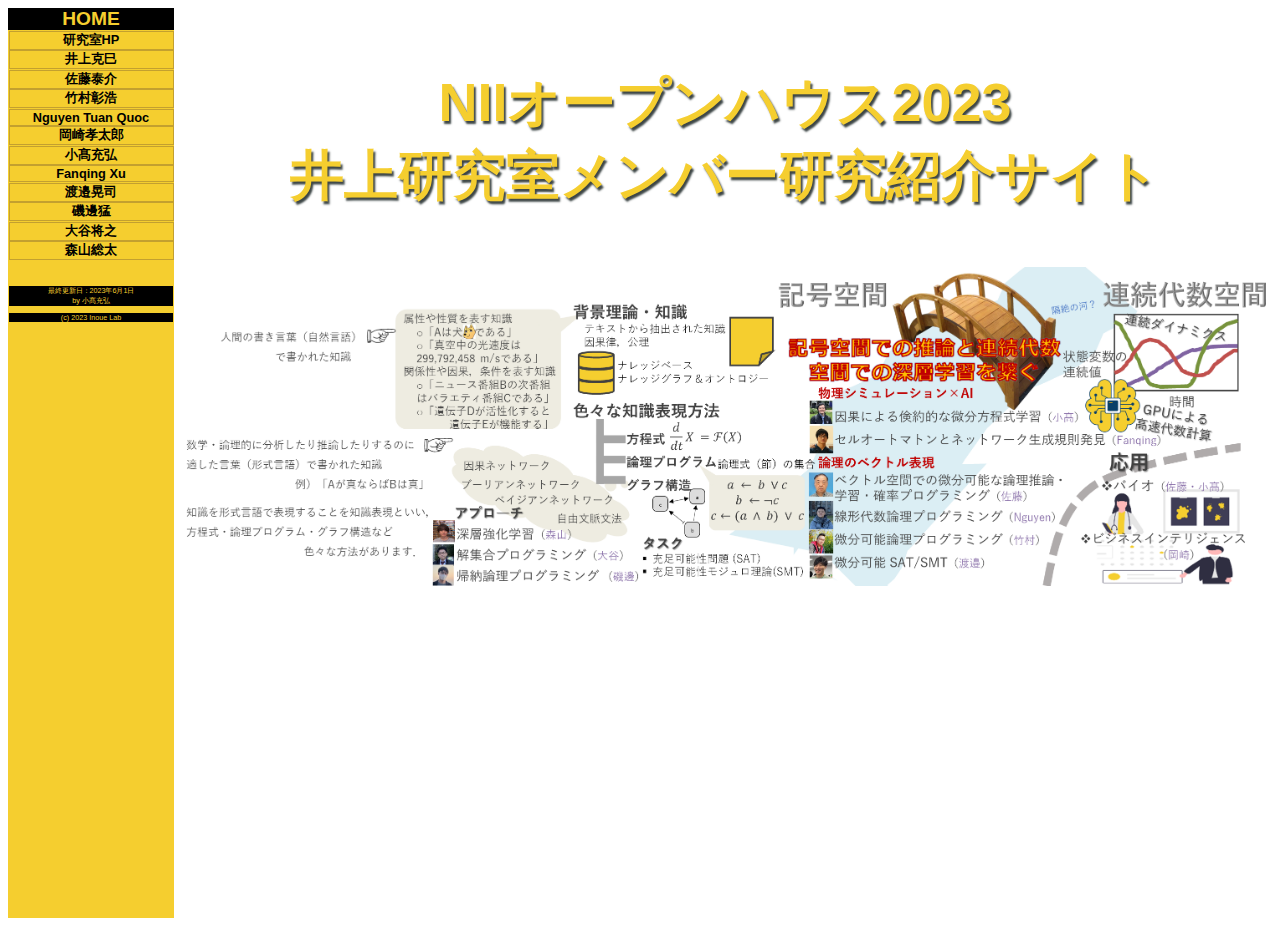
<file: index.html>
<!DOCTYPE html>
<html lang="ja">

<head>
    <meta charset="UTF-8">
    <meta http-equiv="X-UA-Compatible" content="IE=edge" charset="UTF-8">
    <meta name="viewport" content="width=device-width, initial-scale=1.0" charset="UTF-8">
    <title>井上研究室メンバー研究紹介サイト</title>
    <link rel="stylesheet" type="text/css" href="css/a.css">
    <link rel="stylesheet" type="text/css" href="css/c.css">
    <link rel="stylesheet" type="text/css" href="css/fontsize.css">
    <link rel="stylesheet" type="text/css" href="css/imagesize.css">
    <script src="https://ajax.googleapis.com/ajax/libs/jquery/2.2.4/jquery.min.js"></script>
  	<script src="./js/include.js"></script>
  	<script src="./js/langSet.js"></script>
</head>

<body>
	<div class="ArtContent">
      <main>
        <div class="ArtUnifiedContent">
        	<p class="txtdeco"><b>NIIオープンハウス2023<br>井上研究室メンバー研究紹介サイト</b></p>
    		<div class="researchfigures2"><img src="./img/main.png" oncontextmenu="return false;"></img></div>
	    </div>
	  </main>
	</div>
</body>
</html>
</file>
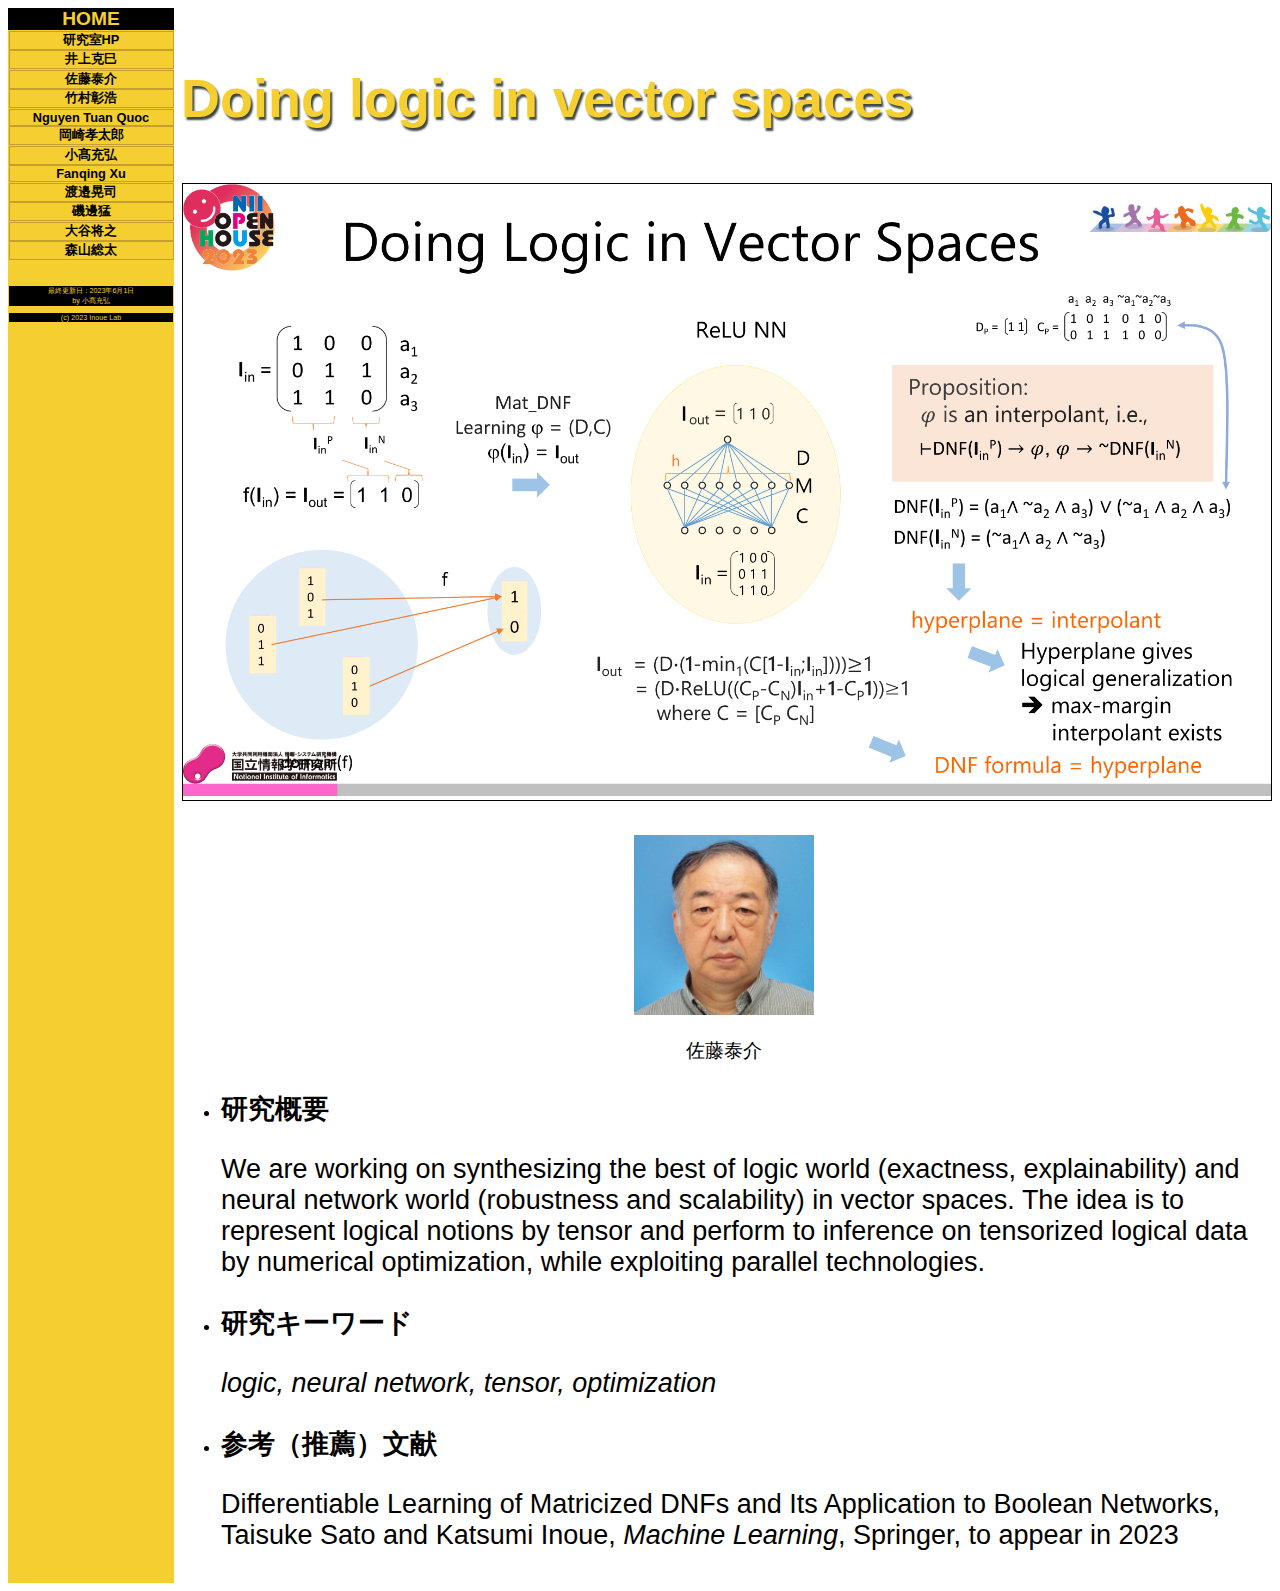
<file: 01_Sato.html>
<!DOCTYPE html>
<html lang="ja">

<head>
    <meta charset="UTF-8">
    <meta http-equiv="X-UA-Compatible" content="IE=edge" charset="UTF-8">
    <meta name="viewport" content="width=device-width, initial-scale=1.0" charset="UTF-8">
    <title>佐藤泰介</title>
    <link rel="stylesheet" type="text/css" href="css/a.css">
    <link rel="stylesheet" type="text/css" href="css/c.css">
    <link rel="stylesheet" type="text/css" href="css/fontsize.css">
    <link rel="stylesheet" type="text/css" href="css/imagesize.css">
    <script src="https://ajax.googleapis.com/ajax/libs/jquery/2.2.4/jquery.min.js"></script>
    <script src="./js/include.js"></script>
  	<script src="./js/langSet.js"></script>
</head>

<body>
    <div class="ArtContent">
      <main>
    	<div class="ArtUnifiedContent">
    		<p class="txtdeco" style="text-align:left;"><b>Doing logic in vector spaces</b></p>
    		<div class="researchfigures"><img src="./img/NII_Openhouse_Sato20231.png" oncontextmenu="return false;"></img></div>
    		<br>
      		<figure><img src="./img/sato.jpg" oncontextmenu="return false;" style="width: 20vh;"><figcaption><p class="txt3">佐藤泰介</p></figcaption></figure>
      		<ul>
      		<li><p class="txt1"><b>研究概要</b></p>
      		<p class="txt1">We are working on synthesizing the best of logic world (exactness, explainability) and neural network world (robustness and scalability) in vector spaces. The idea is to represent logical notions by tensor and perform to inference on tensorized logical data by numerical optimization, while exploiting parallel technologies.</p></li>
      		<li><p class="txt1"><b>研究キーワード</b></p>
      		<i><p class="txt1">logic, neural network, tensor, optimization</i></p></li>
			<li><p class="txt1"><b>参考（推薦）文献</b></p>
			<p class="txt1">Differentiable Learning of Matricized DNFs and Its Application to Boolean Networks, Taisuke Sato and Katsumi Inoue, <i>Machine Learning</i>, Springer, to appear in 2023</p></li>
    		</ul>
    	</div>
      </main>
    </div>
</body>
</html>
</file>
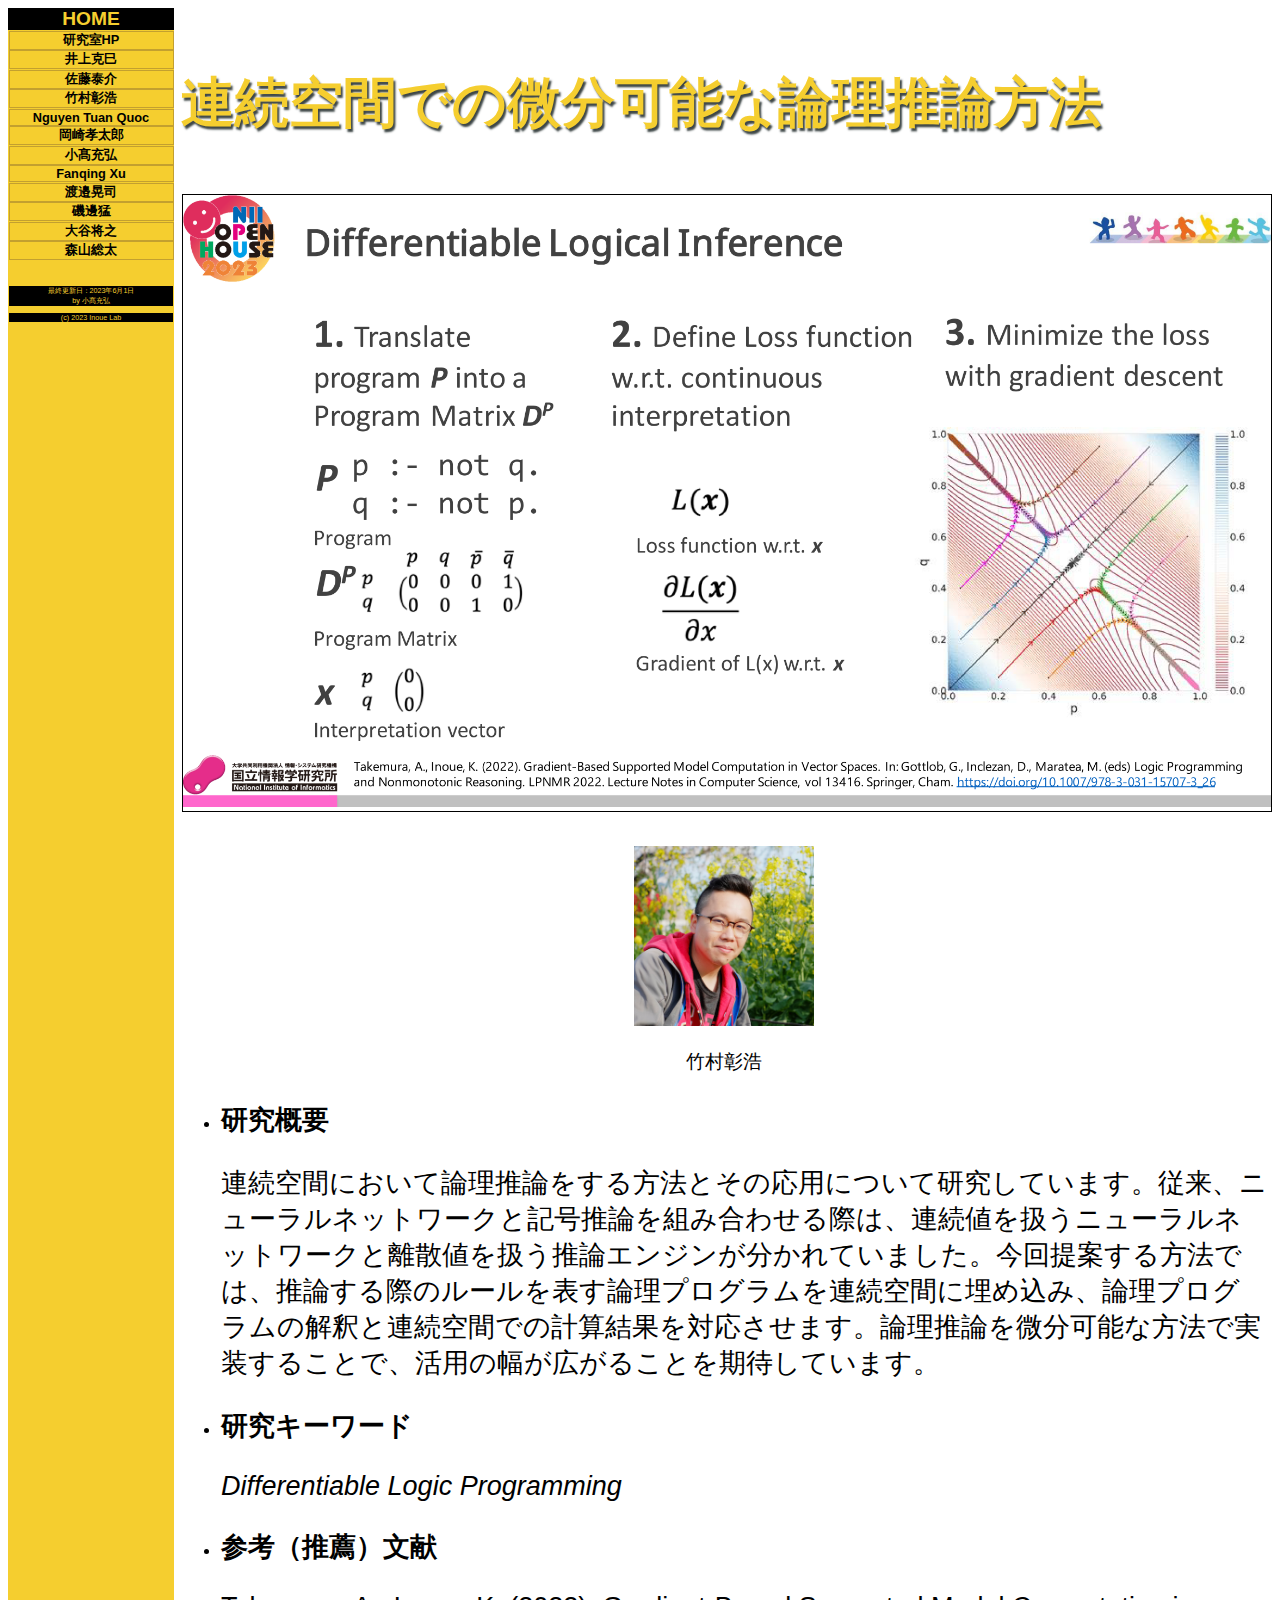
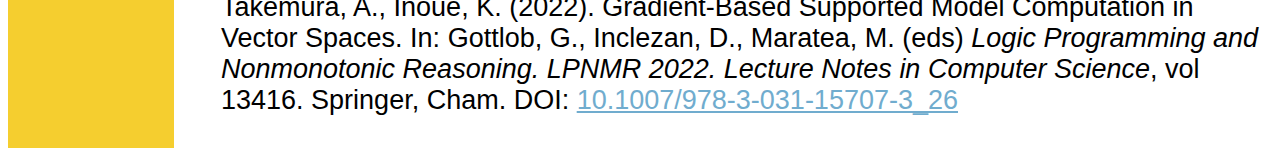
<file: 02_Takemura.html>
<!DOCTYPE html>
<html lang="ja">

<head>
    <meta charset="UTF-8">
    <meta http-equiv="X-UA-Compatible" content="IE=edge" charset="UTF-8">
    <meta name="viewport" content="width=device-width, initial-scale=1.0" charset="UTF-8">
    <title>竹村彰浩</title>
    <link rel="stylesheet" type="text/css" href="css/a.css">
    <link rel="stylesheet" type="text/css" href="css/c.css">
    <link rel="stylesheet" type="text/css" href="css/fontsize.css">
    <link rel="stylesheet" type="text/css" href="css/imagesize.css">
    <script src="https://ajax.googleapis.com/ajax/libs/jquery/2.2.4/jquery.min.js"></script>
  	<script src="./js/include.js"></script>
  	<script src="./js/langSet.js"></script>
</head>

<body>
    <div class="ArtContent">
      <main>
    	<div class="ArtUnifiedContent">
    		<p class="txtdeco" style="text-align:left;"><b>連続空間での微分可能な論理推論方法</b></p>
    		<div class="researchfigures"><img src="./img/takemura2.png" oncontextmenu="return false;"></img></div>
    		<br>
      		<figure><img src="./img/takemura.jpg" oncontextmenu="return false;" style="width: 20vh;"><figcaption><p class="txt3">竹村彰浩</p></figcaption></figure>
      		<ul>
      		<li><p class="txt1"><b>研究概要</b></p>
      		<p class="txt1">連続空間において論理推論をする方法とその応用について研究しています。従来、ニューラルネットワークと記号推論を組み合わせる際は、連続値を扱うニューラルネットワークと離散値を扱う推論エンジンが分かれていました。今回提案する方法では、推論する際のルールを表す論理プログラムを連続空間に埋め込み、論理プログラムの解釈と連続空間での計算結果を対応させます。論理推論を微分可能な方法で実装することで、活用の幅が広がることを期待しています。</p></li>
      		<li><p class="txt1"><b>研究キーワード</b></p>
      		<i><p class="txt1">Differentiable Logic Programming</i></p></li>
			<li><p class="txt1"><b>参考（推薦）文献</b></p>
			<p class="txt1">Takemura, A., Inoue, K. (2022). Gradient-Based Supported Model Computation in Vector Spaces. In: Gottlob, G., Inclezan, D., Maratea, M. (eds) <i>Logic Programming and Nonmonotonic Reasoning. LPNMR 2022. Lecture Notes in Computer Science</i>, vol 13416. Springer, Cham. DOI: <a href="https://doi.org/10.1007/978-3-031-15707-3_26">10.1007/978-3-031-15707-3_26</a></p></li>
    		</ul>
    	</div>
      </main>
    </div>
</body>
</html>
</file>
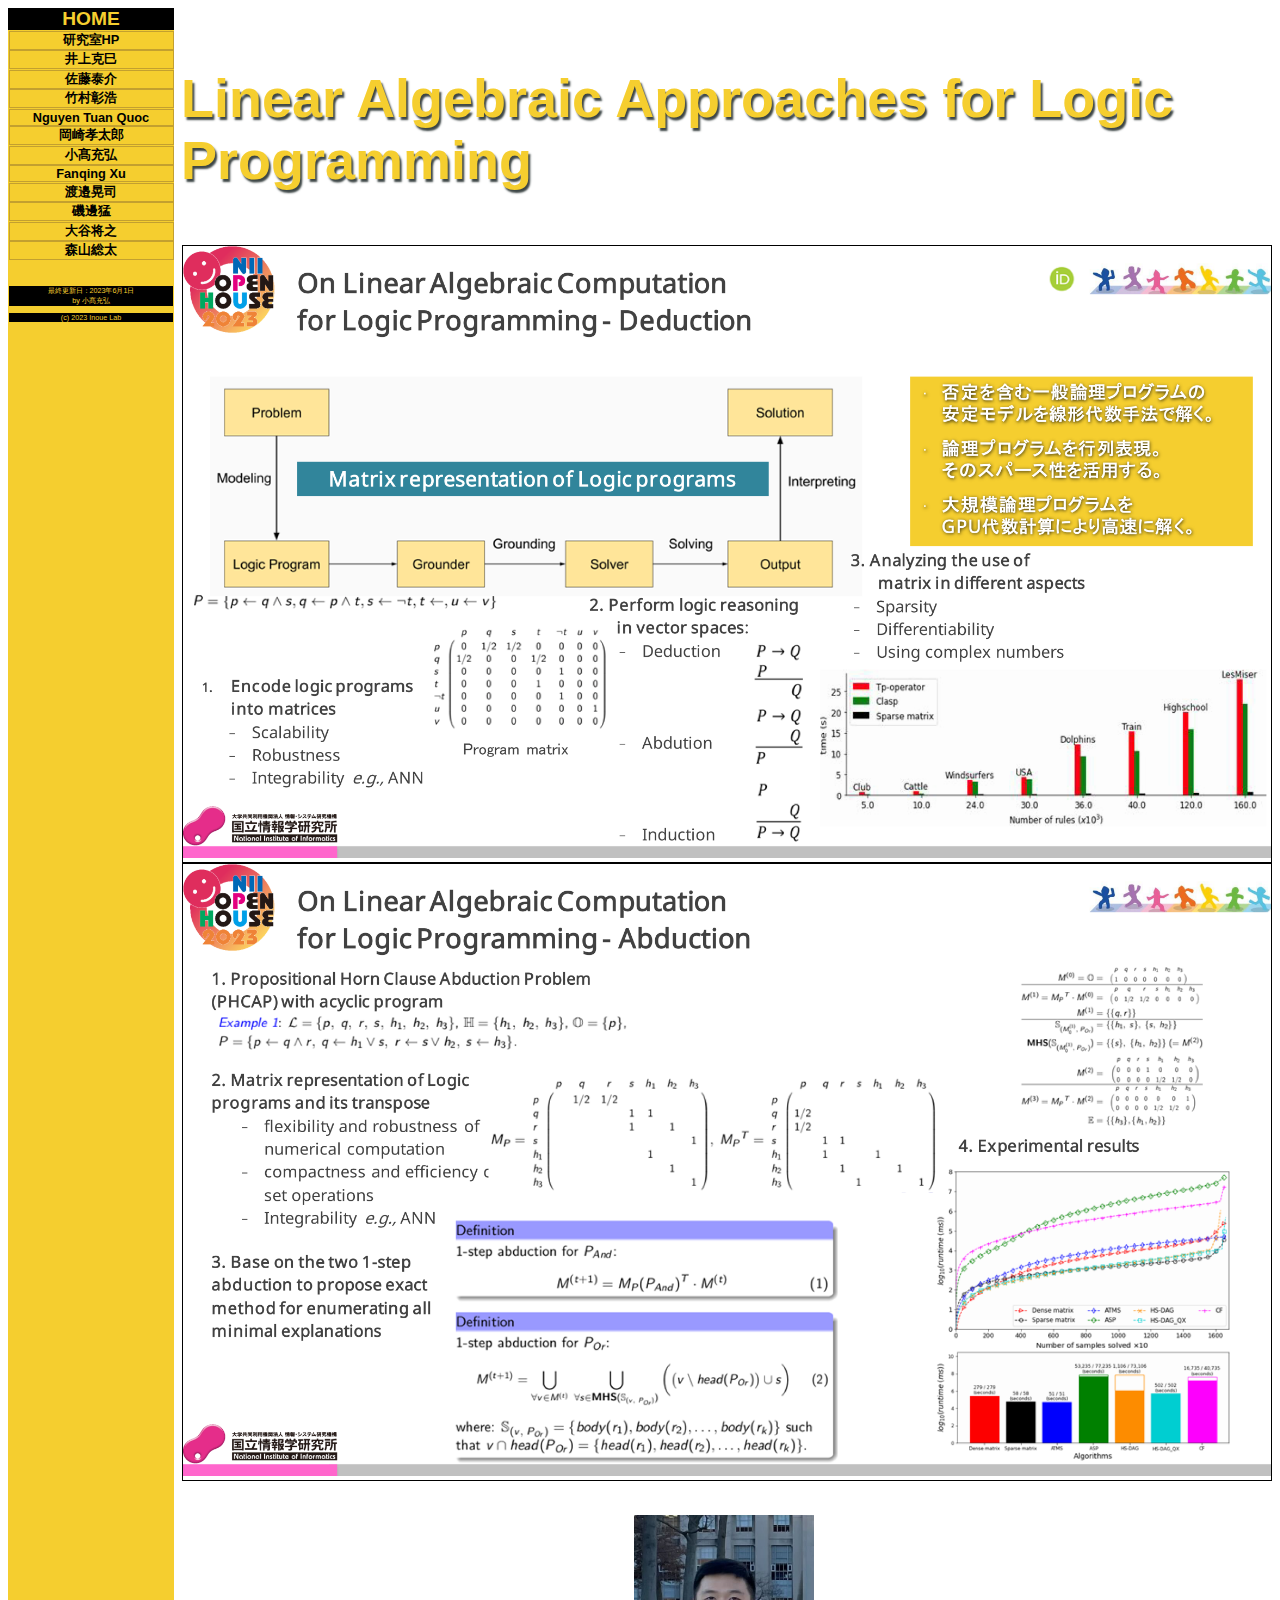
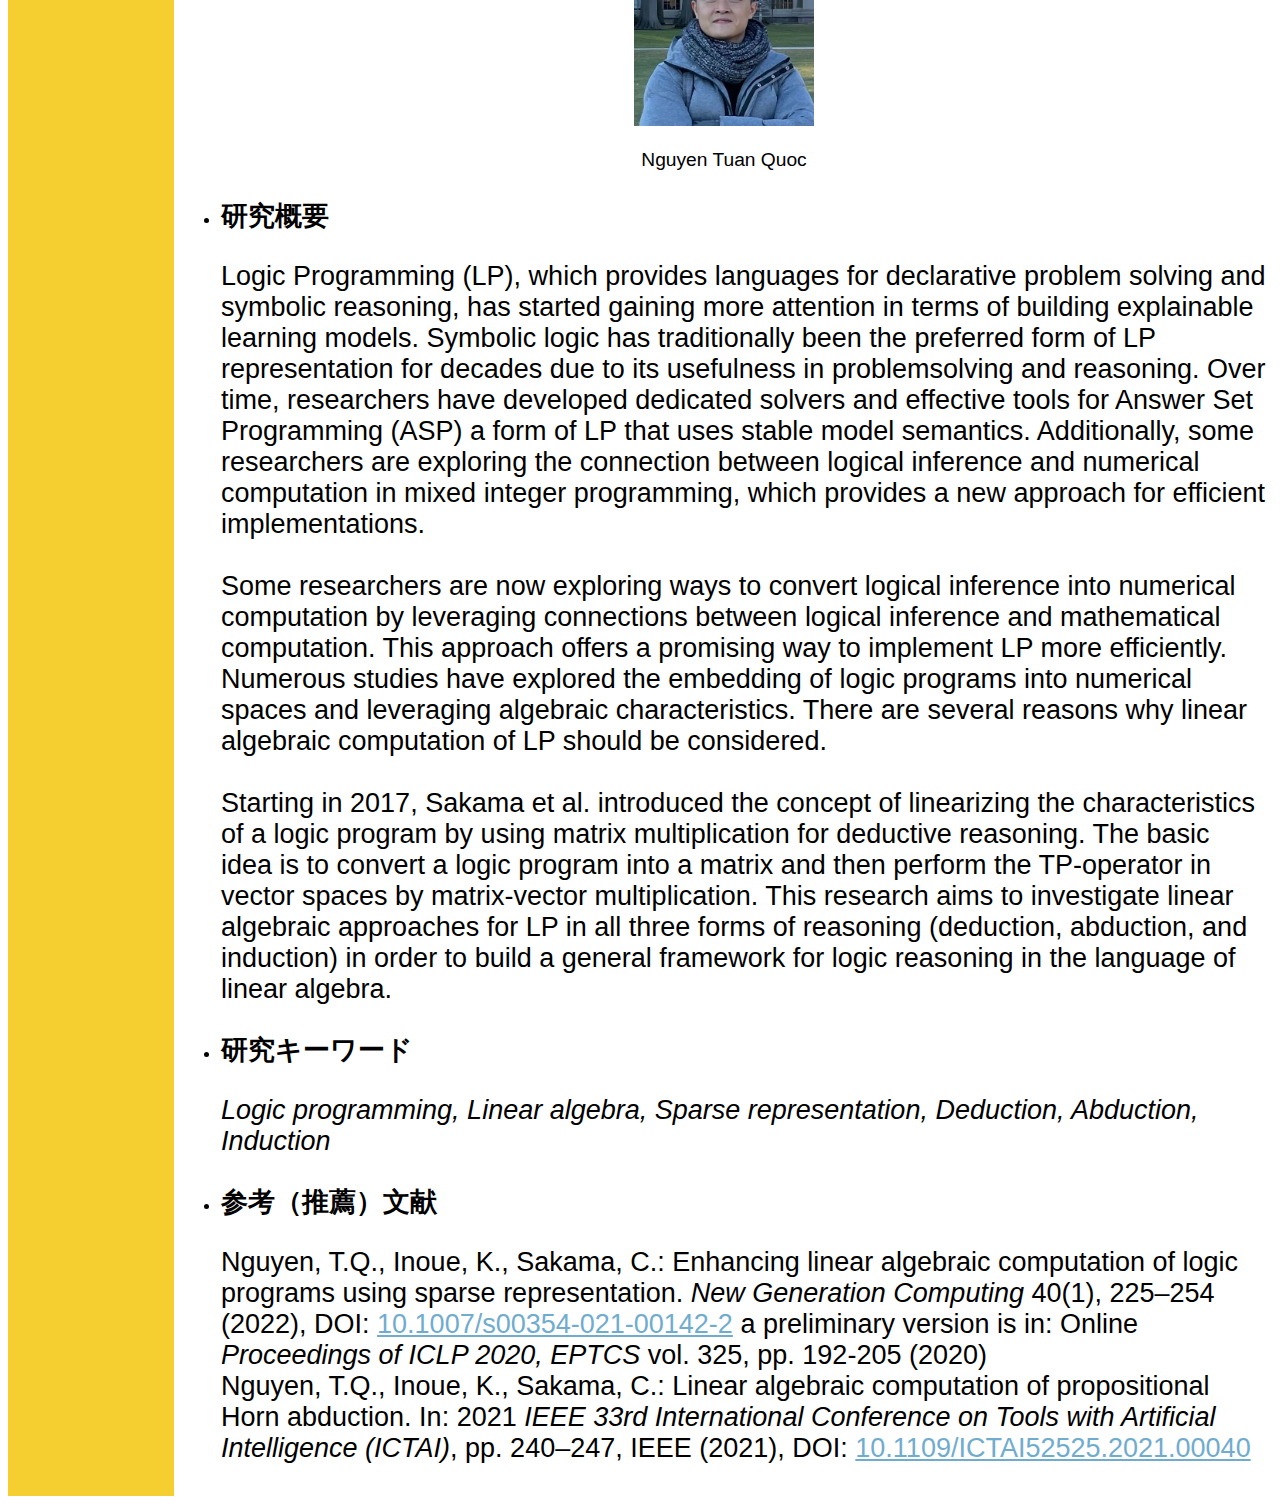
<file: 03_Tuan.html>
<!DOCTYPE html>
<html lang="ja">

<head>
    <meta charset="UTF-8">
    <meta http-equiv="X-UA-Compatible" content="IE=edge" charset="UTF-8">
    <meta name="viewport" content="width=device-width, initial-scale=1.0" charset="UTF-8">
    <title>Nguyen Tuan Quoc</title>
    <link rel="stylesheet" type="text/css" href="css/a.css">
    <link rel="stylesheet" type="text/css" href="css/c.css">
    <link rel="stylesheet" type="text/css" href="css/fontsize.css">
    <link rel="stylesheet" type="text/css" href="css/imagesize.css">
    <script src="https://ajax.googleapis.com/ajax/libs/jquery/2.2.4/jquery.min.js"></script>
  	<script src="./js/include.js"></script>
  	<script src="./js/langSet.js"></script>
</head>

<body>
    <div class="ArtContent">
      <main>
    	<div class="ArtUnifiedContent">
    		<p class="txtdeco" style="text-align:left;"><b>Linear Algebraic Approaches for Logic Programming</b></p>
    		<div class="researchfigures"><img src="./img/tuannq1_.png" oncontextmenu="return false;"></img></div>
    		<div class="researchfigures"><img src="./img/tuannq2_.png" oncontextmenu="return false;"></img></div>
    		<br>
      		<figure><img src="./img/tuannq.jpg" oncontextmenu="return false;" style="width: 20vh;"><figcaption><p class="txt3">Nguyen Tuan Quoc</p></figcaption></figure>
      		<ul>
      		<li><p class="txt1"><b>研究概要</b></p>
      		<p class="txt1">Logic Programming (LP), which provides languages for declarative problem solving and symbolic reasoning, has started gaining more attention in terms of building explainable learning models. Symbolic logic has traditionally been the preferred form of LP representation for decades due to its usefulness in problemsolving and reasoning. Over time, researchers have developed dedicated solvers and effective tools for Answer Set Programming (ASP) a form of LP that uses stable model semantics. Additionally, some researchers are exploring the connection between logical inference and numerical computation in mixed integer programming, which provides a new approach for efficient implementations.<br>
      		 <br>Some researchers are now exploring ways to convert logical inference into numerical computation by leveraging connections between logical inference and mathematical computation. This approach offers a promising way to implement LP more efficiently. Numerous studies have explored the embedding of logic programs into numerical spaces and leveraging algebraic characteristics. There are several reasons why linear algebraic computation of LP should be considered.<br><br>
      		 Starting in 2017, Sakama et al. introduced the concept of linearizing the characteristics of a logic program by using matrix multiplication for deductive reasoning. The basic idea is to convert a logic program into a matrix and then perform the TP-operator in vector spaces by matrix-vector multiplication.  This research aims to investigate linear algebraic approaches for LP in all three forms of reasoning (deduction, abduction, and induction) in order to build a general framework for logic reasoning in the language of linear algebra.</p></li>
      		<li><p class="txt1"><b>研究キーワード</b></p>
      		<i><p class="txt1">Logic programming, Linear algebra, Sparse representation, Deduction, Abduction, Induction</i></p></li>
			<li><p class="txt1"><b>参考（推薦）文献</b></p>
			<p class="txt1">Nguyen, T.Q., Inoue, K., Sakama, C.: Enhancing linear algebraic computation of logic programs using sparse representation. <i>New Generation Computing</i> 40(1), 225–254 (2022), DOI: <a href="https://doi.org/10.1007/s00354-021-00142-2">10.1007/s00354-021-00142-2</a> a preliminary version is in: Online <i>Proceedings of ICLP 2020, EPTCS</i> vol. 325, pp. 192-205 (2020)<br>
Nguyen, T.Q., Inoue, K., Sakama, C.: Linear algebraic computation of propositional Horn abduction. In: 2021 <i>IEEE 33rd International Conference on Tools with Artificial Intelligence (ICTAI)</i>, pp. 240–247, IEEE (2021), DOI: <a href="https://doi.org/10.1109/ICTAI52525.2021.00040">10.1109/ICTAI52525.2021.00040</p></li>
    		</ul>
    	</div>
      </main>
    </div>
</body>
</html>
</file>
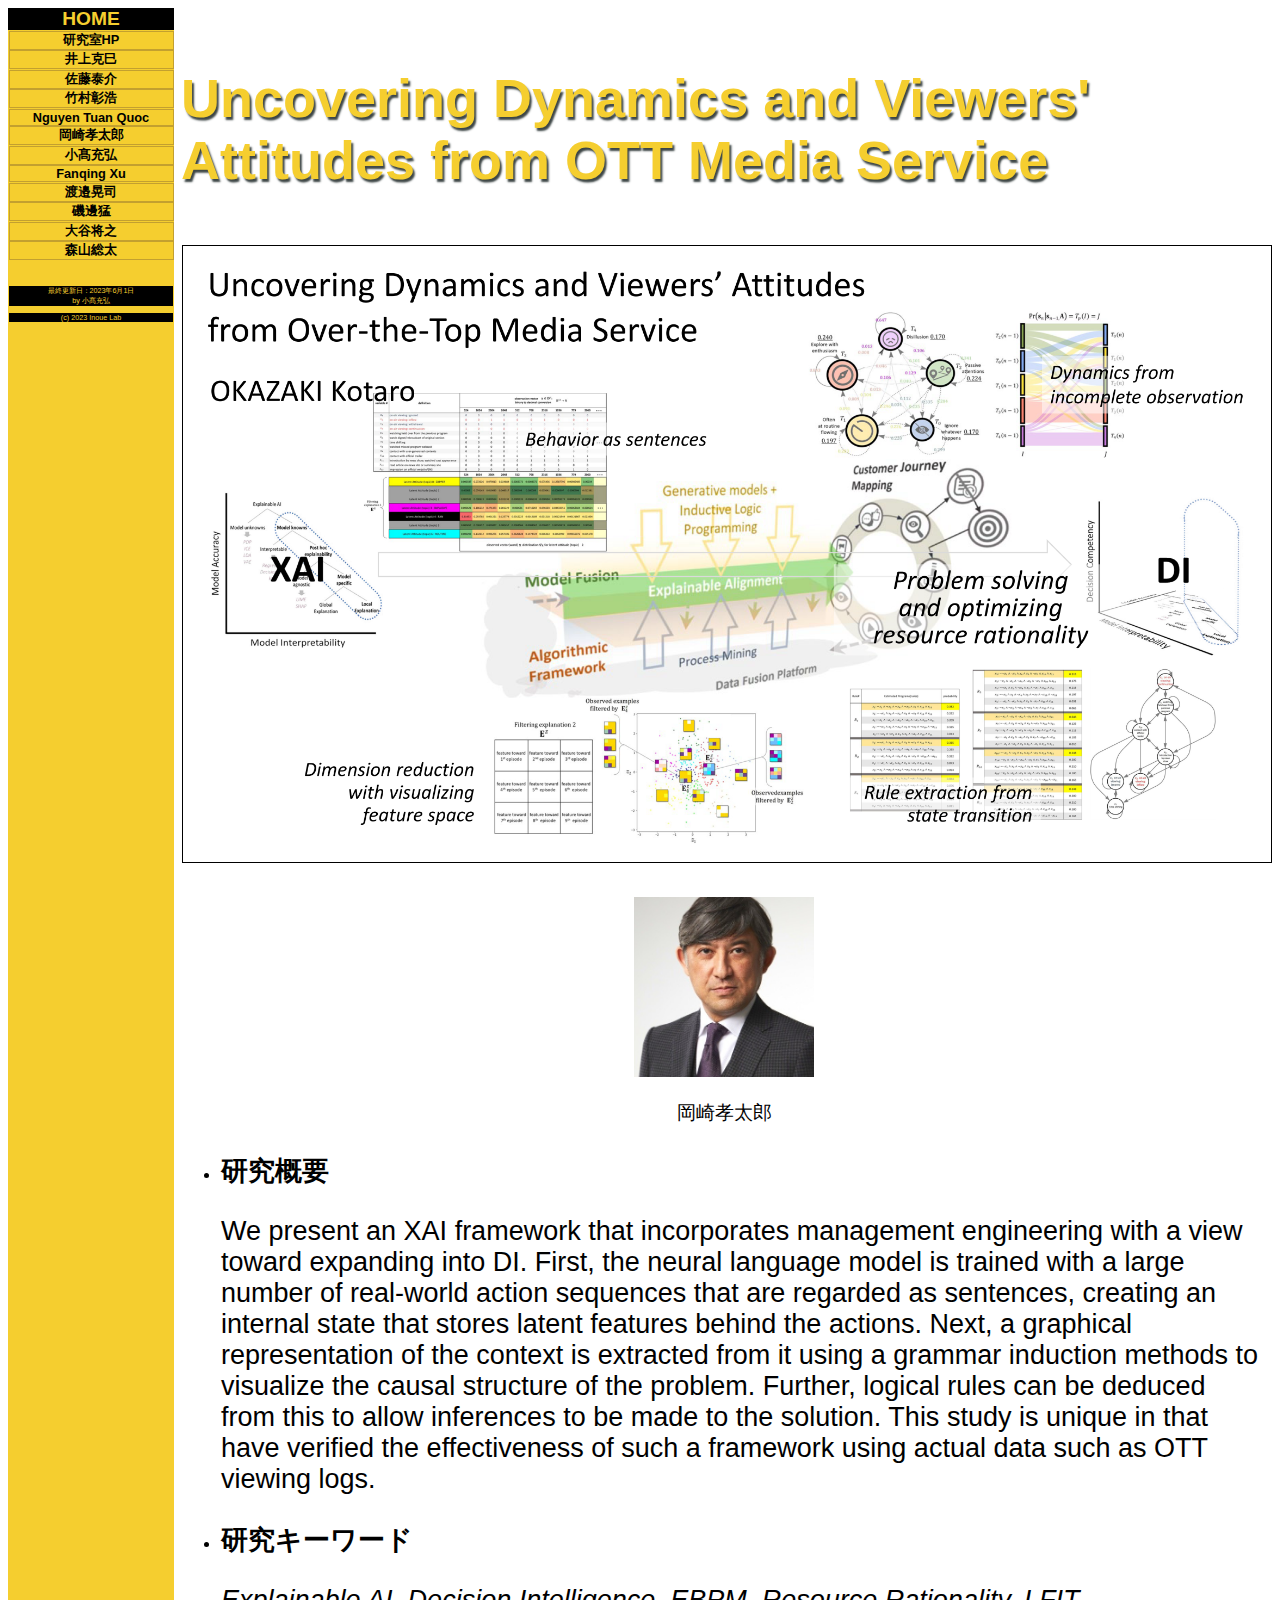
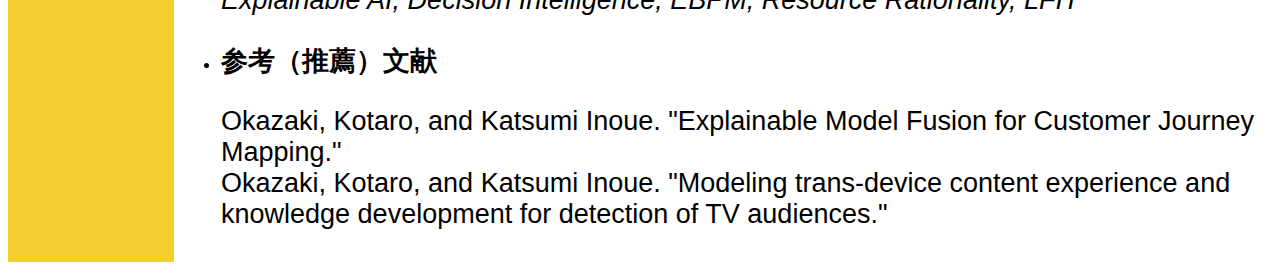
<file: 04_Okazaki.html>
<!DOCTYPE html>
<html lang="ja">

<head>
    <meta charset="UTF-8">
    <meta http-equiv="X-UA-Compatible" content="IE=edge" charset="UTF-8">
    <meta name="viewport" content="width=device-width, initial-scale=1.0" charset="UTF-8">
    <title>岡崎孝太郎</title>
    <link rel="stylesheet" type="text/css" href="css/a.css">
    <link rel="stylesheet" type="text/css" href="css/c.css">
    <link rel="stylesheet" type="text/css" href="css/fontsize.css">
    <link rel="stylesheet" type="text/css" href="css/imagesize.css">
    <script src="https://ajax.googleapis.com/ajax/libs/jquery/2.2.4/jquery.min.js"></script>
  	<script src="./js/include.js"></script>
  	<script src="./js/langSet.js"></script>
</head>

<body>
    <div class="ArtContent">
      <main>
    	<div class="ArtUnifiedContent">
    		<p class="txtdeco" style="text-align:left;"><b>Uncovering Dynamics and Viewers' Attitudes from OTT Media Service</b></p>
    		<div class="researchfigures"><img src="./img/Okazaki_OpenHouse231-2.png" oncontextmenu="return false;"></img></div>
    		<br>
      		<figure><img src="./img/1517284627633.jpg" oncontextmenu="return false;" style="width: 20vh;"><figcaption><p class="txt3">岡崎孝太郎</p></figcaption></figure>
      		<ul>
      		<li><p class="txt1"><b>研究概要</b></p>
      		<p class="txt1">We present an XAI framework that incorporates management engineering with a view toward expanding into DI. First, the neural language model is trained with a large number of real-world action sequences that are regarded as sentences, creating an internal state that stores latent features behind the actions. Next, a graphical representation of the context is extracted from it using a grammar induction methods to visualize the causal structure of the problem. Further, logical rules can be deduced from this to allow inferences to be made to the solution. This study is unique in that have verified the effectiveness of such a framework using actual data such as OTT viewing logs.</p></li>
      		<li><p class="txt1"><b>研究キーワード</b></p>
      		<i><p class="txt1">Explainable AI, Decision Intelligence, EBPM, Resource Rationality, LFIT</i></p></li>
			<li><p class="txt1"><b>参考（推薦）文献</b></p>
			<p class="txt1">Okazaki, Kotaro, and Katsumi Inoue. "Explainable Model Fusion for Customer Journey Mapping."<br>
Okazaki, Kotaro, and Katsumi Inoue. "Modeling trans-device content experience and knowledge development for detection of TV audiences." </p></li>
    		</ul>
    	</div>
      </main>
    </div>
</body>
</html>
</file>
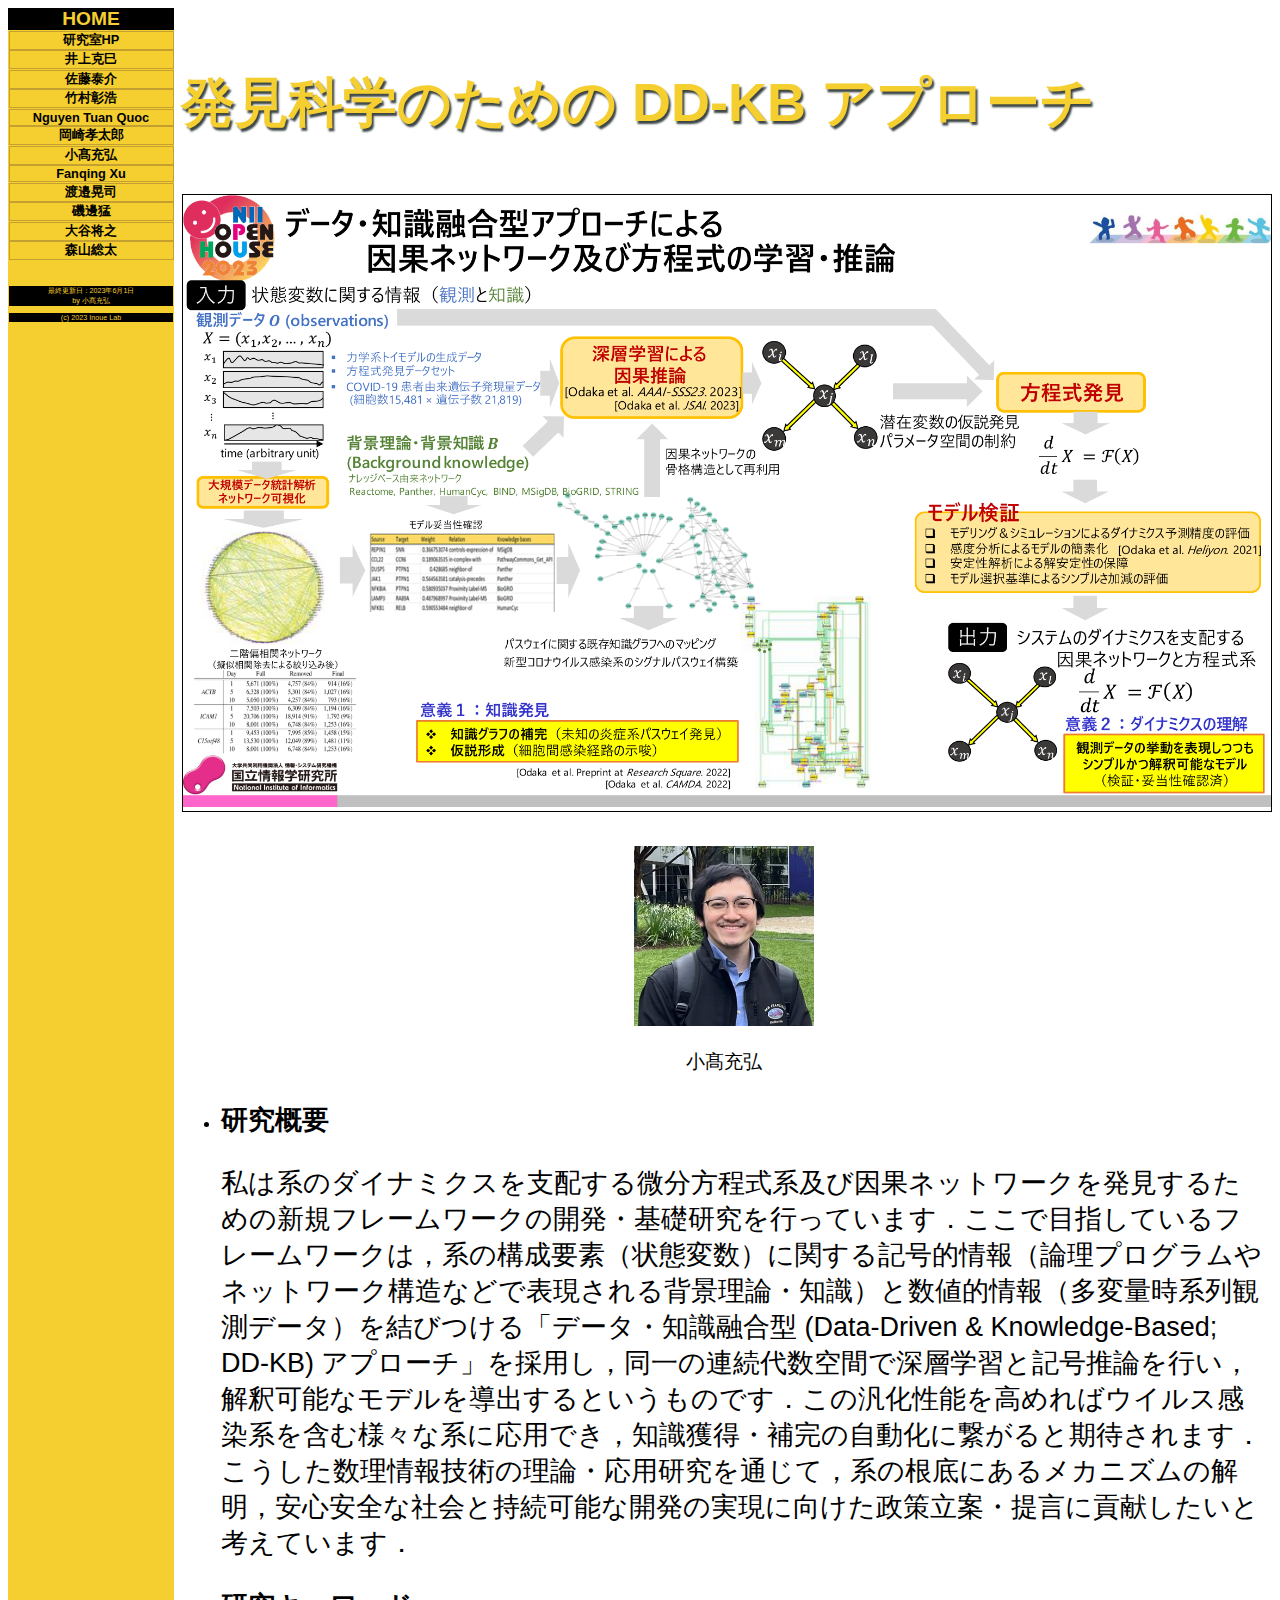
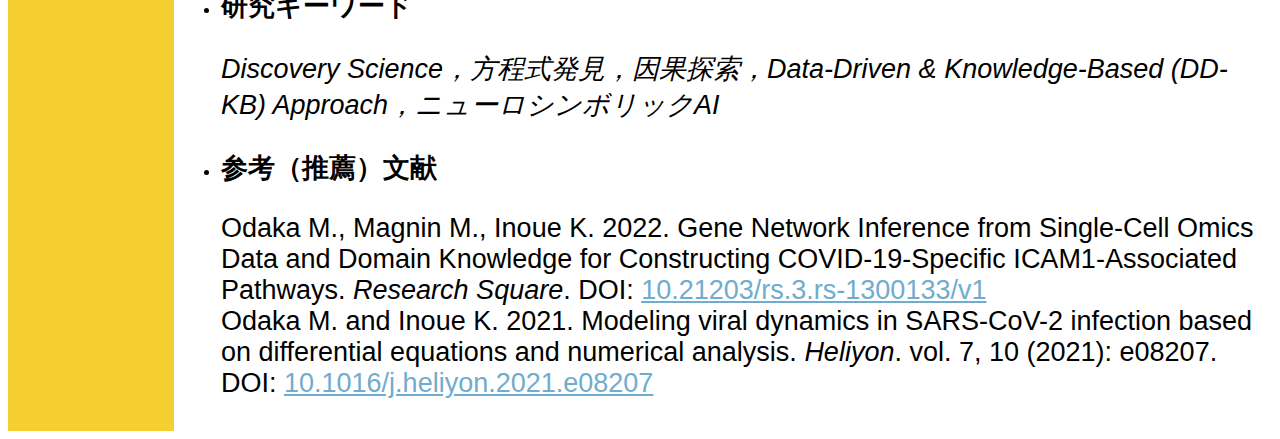
<file: 05_Odaka.html>
<!DOCTYPE html>
<html lang="ja">

<head>
    <meta charset="UTF-8">
    <meta http-equiv="X-UA-Compatible" content="IE=edge" charset="UTF-8">
    <meta name="viewport" content="width=device-width, initial-scale=1.0" charset="UTF-8">
    <title>小髙充弘</title>
    <link rel="stylesheet" type="text/css" href="css/a.css">
    <link rel="stylesheet" type="text/css" href="css/c.css">
    <link rel="stylesheet" type="text/css" href="css/fontsize.css">
    <link rel="stylesheet" type="text/css" href="css/imagesize.css">
    <script src="https://ajax.googleapis.com/ajax/libs/jquery/2.2.4/jquery.min.js"></script>
  	<script src="./js/include.js"></script>
  	<script src="./js/langSet.js"></script>
</head>

<body>
    <div class="ArtContent">
      <main>
    	<div class="ArtUnifiedContent">
    		<p class="txtdeco" style="text-align:left;"><b>発見科学のための DD-KB アプローチ</b></p>
    		<div class="researchfigures"><img src="./img/Odaka2.png" oncontextmenu="return false;"></img></div>
    		<br>
      		<figure><img src="./img/odaka.JPEG" oncontextmenu="return false;" style="width: 20vh;"><figcaption><p class="txt3">小髙充弘</p></figcaption></figure>
      		<ul>
      		<li><p class="txt1"><b>研究概要</b></p>
      		<p class="txt1">私は系のダイナミクスを支配する微分方程式系及び因果ネットワークを発見するための新規フレームワークの開発・基礎研究を行っています．ここで目指しているフレームワークは，系の構成要素（状態変数）に関する記号的情報（論理プログラムやネットワーク構造などで表現される背景理論・知識）と数値的情報（多変量時系列観測データ）を結びつける「データ・知識融合型 (Data-Driven & Knowledge-Based; DD-KB) アプローチ」を採用し，同一の連続代数空間で深層学習と記号推論を行い，解釈可能なモデルを導出するというものです．この汎化性能を高めればウイルス感染系を含む様々な系に応用でき，知識獲得・補完の自動化に繋がると期待されます．こうした数理情報技術の理論・応用研究を通じて，系の根底にあるメカニズムの解明，安心安全な社会と持続可能な開発の実現に向けた政策立案・提言に貢献したいと考えています．</p></li>
      		<li><p class="txt1"><b>研究キーワード</b></p>
      		<i><p class="txt1">Discovery Science，方程式発見，因果探索，Data-Driven & Knowledge-Based (DD-KB) Approach，ニューロシンボリックAI</i></p></li>
			<li><p class="txt1"><b>参考（推薦）文献</b></p>
			<p class="txt1">Odaka M., Magnin M., Inoue K. 2022. Gene Network Inference from Single-Cell Omics Data and Domain Knowledge for Constructing COVID-19-Specific ICAM1-Associated Pathways. <i>Research Square</i>. DOI: <a href="https://doi.org/10.21203/rs.3.rs-1300133/v1">10.21203/rs.3.rs-1300133/v1</a><br>
			Odaka M. and Inoue K. 2021. Modeling viral dynamics in SARS-CoV-2 infection based on differential equations and numerical analysis. <i>Heliyon</i>. vol. 7, 10 (2021): e08207. DOI: <a href="https://doi.org/10.1016/j.heliyon.2021.e08207">10.1016/j.heliyon.2021.e08207</a>
</p></li>
    		</ul>
    	</div>
      </main>
    </div>
</body>
</html>
</file>
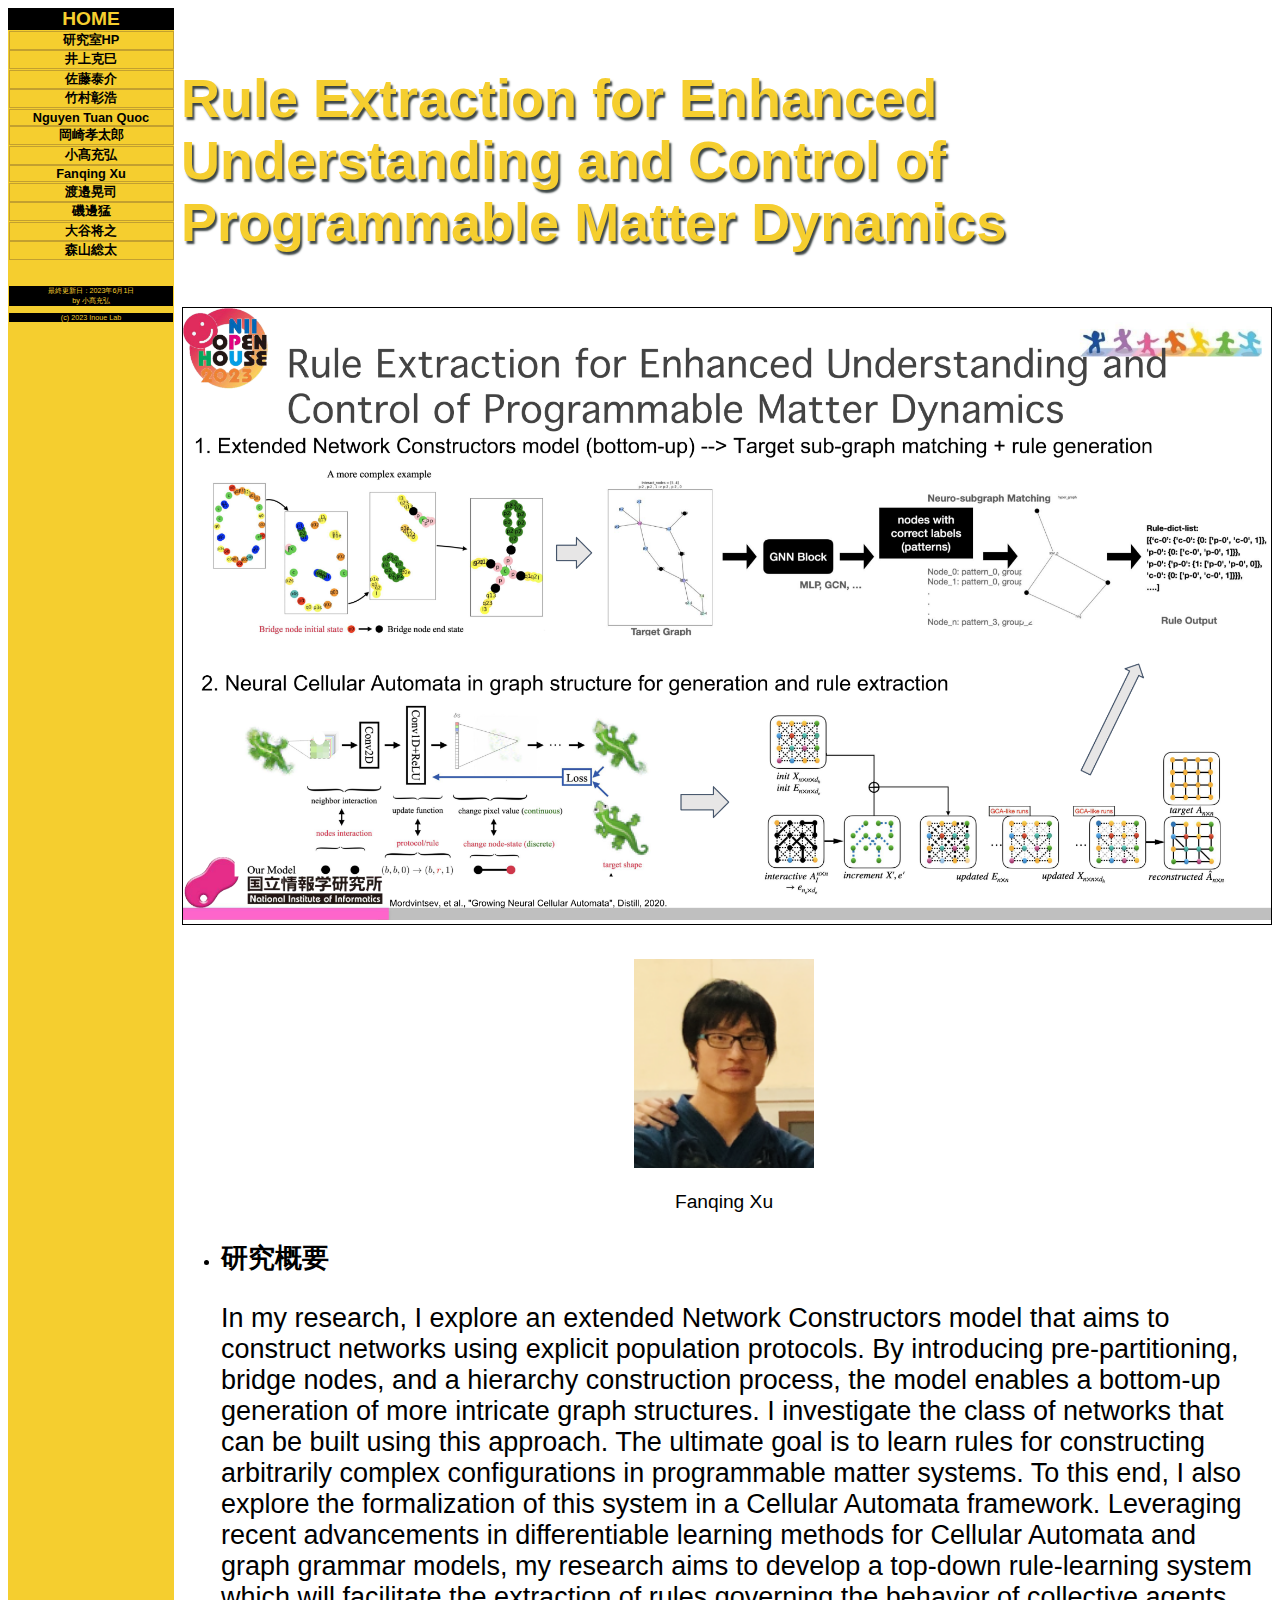
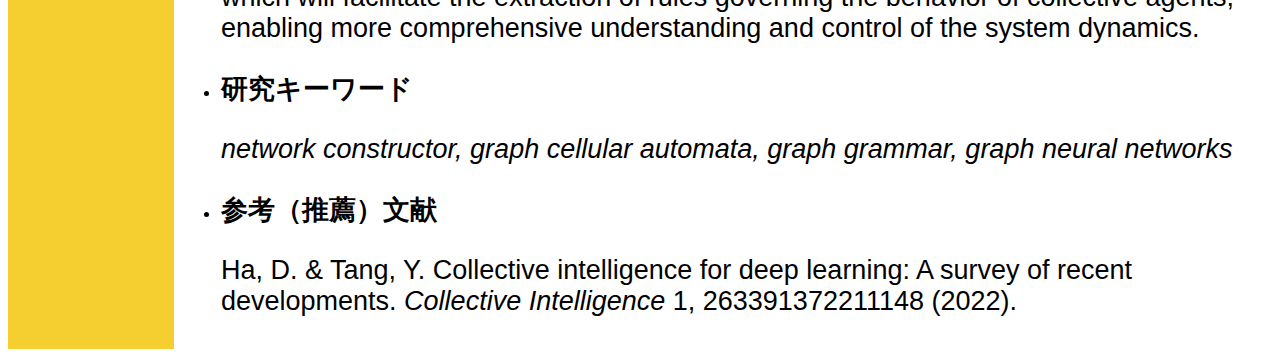
<file: 06_Fanqing.html>
<!DOCTYPE html>
<html lang="ja">

<head>
    <meta charset="UTF-8">
    <meta http-equiv="X-UA-Compatible" content="IE=edge" charset="UTF-8">
    <meta name="viewport" content="width=device-width, initial-scale=1.0" charset="UTF-8">
    <title>Fanqing Xu</title>
    <link rel="stylesheet" type="text/css" href="css/a.css">
    <link rel="stylesheet" type="text/css" href="css/c.css">
    <link rel="stylesheet" type="text/css" href="css/fontsize.css">
    <link rel="stylesheet" type="text/css" href="css/imagesize.css">
    <script src="https://ajax.googleapis.com/ajax/libs/jquery/2.2.4/jquery.min.js"></script>
  	<script src="./js/include.js"></script>
  	<script src="./js/langSet.js"></script>
</head>

<body>
    <div class="ArtContent">
      <main>
    	<div class="ArtUnifiedContent">
    		<p class="txtdeco" style="text-align:left;"><b>Rule Extraction for Enhanced Understanding and Control of Programmable Matter Dynamics </b></p>
    		<div class="researchfigures"><img src="./img/poster_fanqing2.png" oncontextmenu="return false;"></img></div>
    		<br>
      		<figure><img src="./img/fanqing.jpg" oncontextmenu="return false;" style="width: 20vh;"><figcaption><p class="txt3">Fanqing Xu</p></figcaption></figure>
      		<ul>
      		<li><p class="txt1"><b>研究概要</b></p>
      		<p class="txt1">In my research, I explore an extended Network Constructors model that aims to construct networks using explicit population protocols. By introducing pre-partitioning, bridge nodes, and a hierarchy construction process, the model enables a bottom-up generation of more intricate graph structures. I investigate the class of networks that can be built using this approach. The ultimate goal is to learn rules for constructing arbitrarily complex configurations in programmable matter systems. To this end, I also explore the formalization of this system in a Cellular Automata framework. Leveraging recent advancements in differentiable learning methods for Cellular Automata and graph grammar models, my research aims to develop a top-down rule-learning system which will facilitate the extraction of rules governing the behavior of collective agents, enabling more comprehensive understanding and control of the system dynamics.</p></li>
      		<li><p class="txt1"><b>研究キーワード</b></p>
      		<i><p class="txt1">network constructor, graph cellular automata, graph grammar, graph neural networks</i></p></li>
			<li><p class="txt1"><b>参考（推薦）文献</b></p>
			<p class="txt1">Ha, D. & Tang, Y. Collective intelligence for deep learning: A survey of recent developments. <i>Collective Intelligence</i> 1, 263391372211148 (2022).</p></li>
    		</ul>
    	</div>
      </main>
    </div>
</body>
</html>
</file>
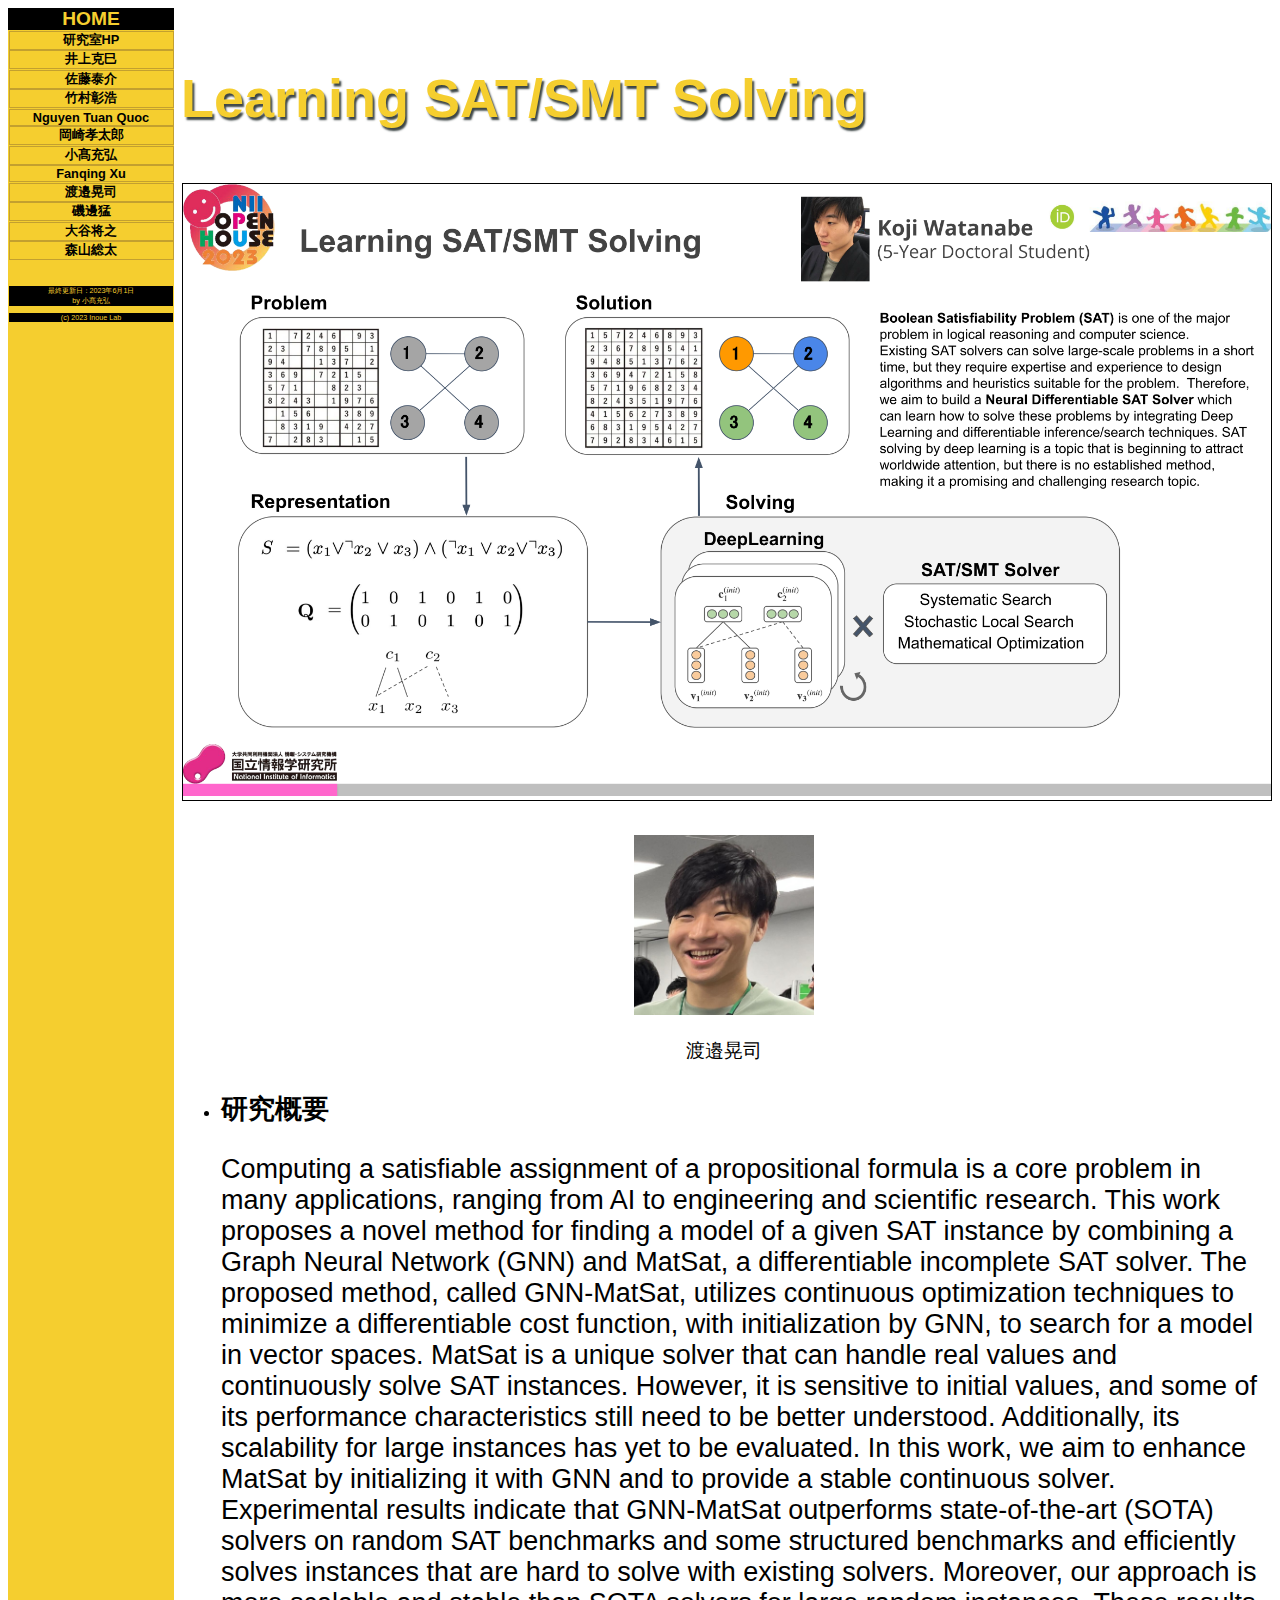
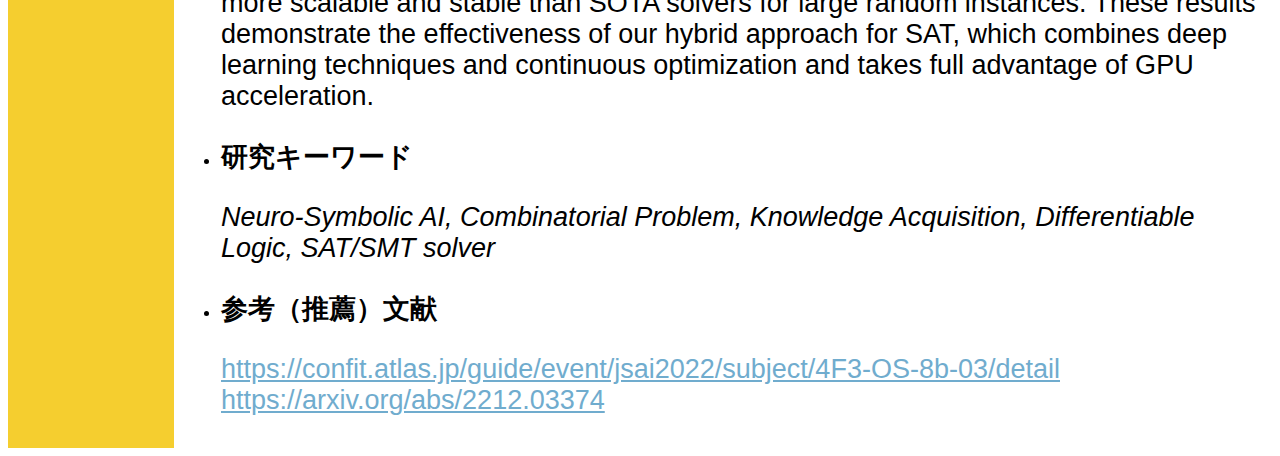
<file: 07_Watanabe.html>
<!DOCTYPE html>
<html lang="ja">

<head>
    <meta charset="UTF-8">
    <meta http-equiv="X-UA-Compatible" content="IE=edge" charset="UTF-8">
    <meta name="viewport" content="width=device-width, initial-scale=1.0" charset="UTF-8">
    <title>渡邉晃司</title>
    <link rel="stylesheet" type="text/css" href="css/a.css">
    <link rel="stylesheet" type="text/css" href="css/c.css">
    <link rel="stylesheet" type="text/css" href="css/fontsize.css">
    <link rel="stylesheet" type="text/css" href="css/imagesize.css">
    <script src="https://ajax.googleapis.com/ajax/libs/jquery/2.2.4/jquery.min.js"></script>
  	<script src="./js/include.js"></script>
  	<script src="./js/langSet.js"></script>
</head>

<body>
    <div class="ArtContent">
      <main>
    	<div class="ArtUnifiedContent">
    		<p class="txtdeco" style="text-align:left;"><b>Learning SAT/SMT Solving</b></p>
    		<div class="researchfigures"><img src="./img/NII_Openhouse_watanabe2.png" oncontextmenu="return false;"></img></div>
    		<br>
      		<figure><img src="./img/IMG_1786.jpg" oncontextmenu="return false;" style="width: 20vh;"><figcaption><p class="txt3">渡邉晃司</p></figcaption></figure>
      		<ul>
      		<li><p class="txt1"><b>研究概要</b></p>
      		<p class="txt1">Computing a satisfiable assignment of a propositional formula is a core problem in many applications, ranging from AI to engineering and scientific research. This work proposes a novel method for finding a model of a given SAT instance by combining a Graph Neural Network (GNN) and MatSat, a differentiable incomplete SAT solver. The proposed method, called GNN-MatSat, utilizes continuous optimization techniques to minimize a differentiable cost function, with initialization by GNN, to search for a model in vector spaces. MatSat is a unique solver that can handle real values and continuously solve SAT instances. However, it is sensitive to initial values, and some of its performance characteristics still need to be better understood. Additionally, its scalability for large instances has yet to be evaluated. In this work, we aim to enhance MatSat by initializing it with GNN and to provide a stable continuous solver. Experimental results indicate that GNN-MatSat outperforms state-of-the-art (SOTA) solvers on random SAT benchmarks and some structured benchmarks and efficiently solves instances that are hard to solve with existing solvers. Moreover, our approach is more scalable and stable than SOTA solvers for large random instances. These results demonstrate the effectiveness of our hybrid approach for SAT, which combines deep learning techniques and continuous optimization and takes full advantage of GPU acceleration.</p></li>
      		<li><p class="txt1"><b>研究キーワード</b></p>
      		<i><p class="txt1">Neuro-Symbolic AI, Combinatorial Problem, Knowledge Acquisition, Differentiable Logic, SAT/SMT solver</i></p></li>
			<li><p class="txt1"><b>参考（推薦）文献</b></p>
			<p class="txt1"><a href="https://confit.atlas.jp/guide/event/jsai2022/subject/4F3-OS-8b-03/detail">https://confit.atlas.jp/guide/event/jsai2022/subject/4F3-OS-8b-03/detail</a><br>
<a href="https://arxiv.org/abs/2212.03374">https://arxiv.org/abs/2212.03374</a></p></li>
    		</ul>
    	</div>
      </main>
    </div>
</body>
</html>
</file>
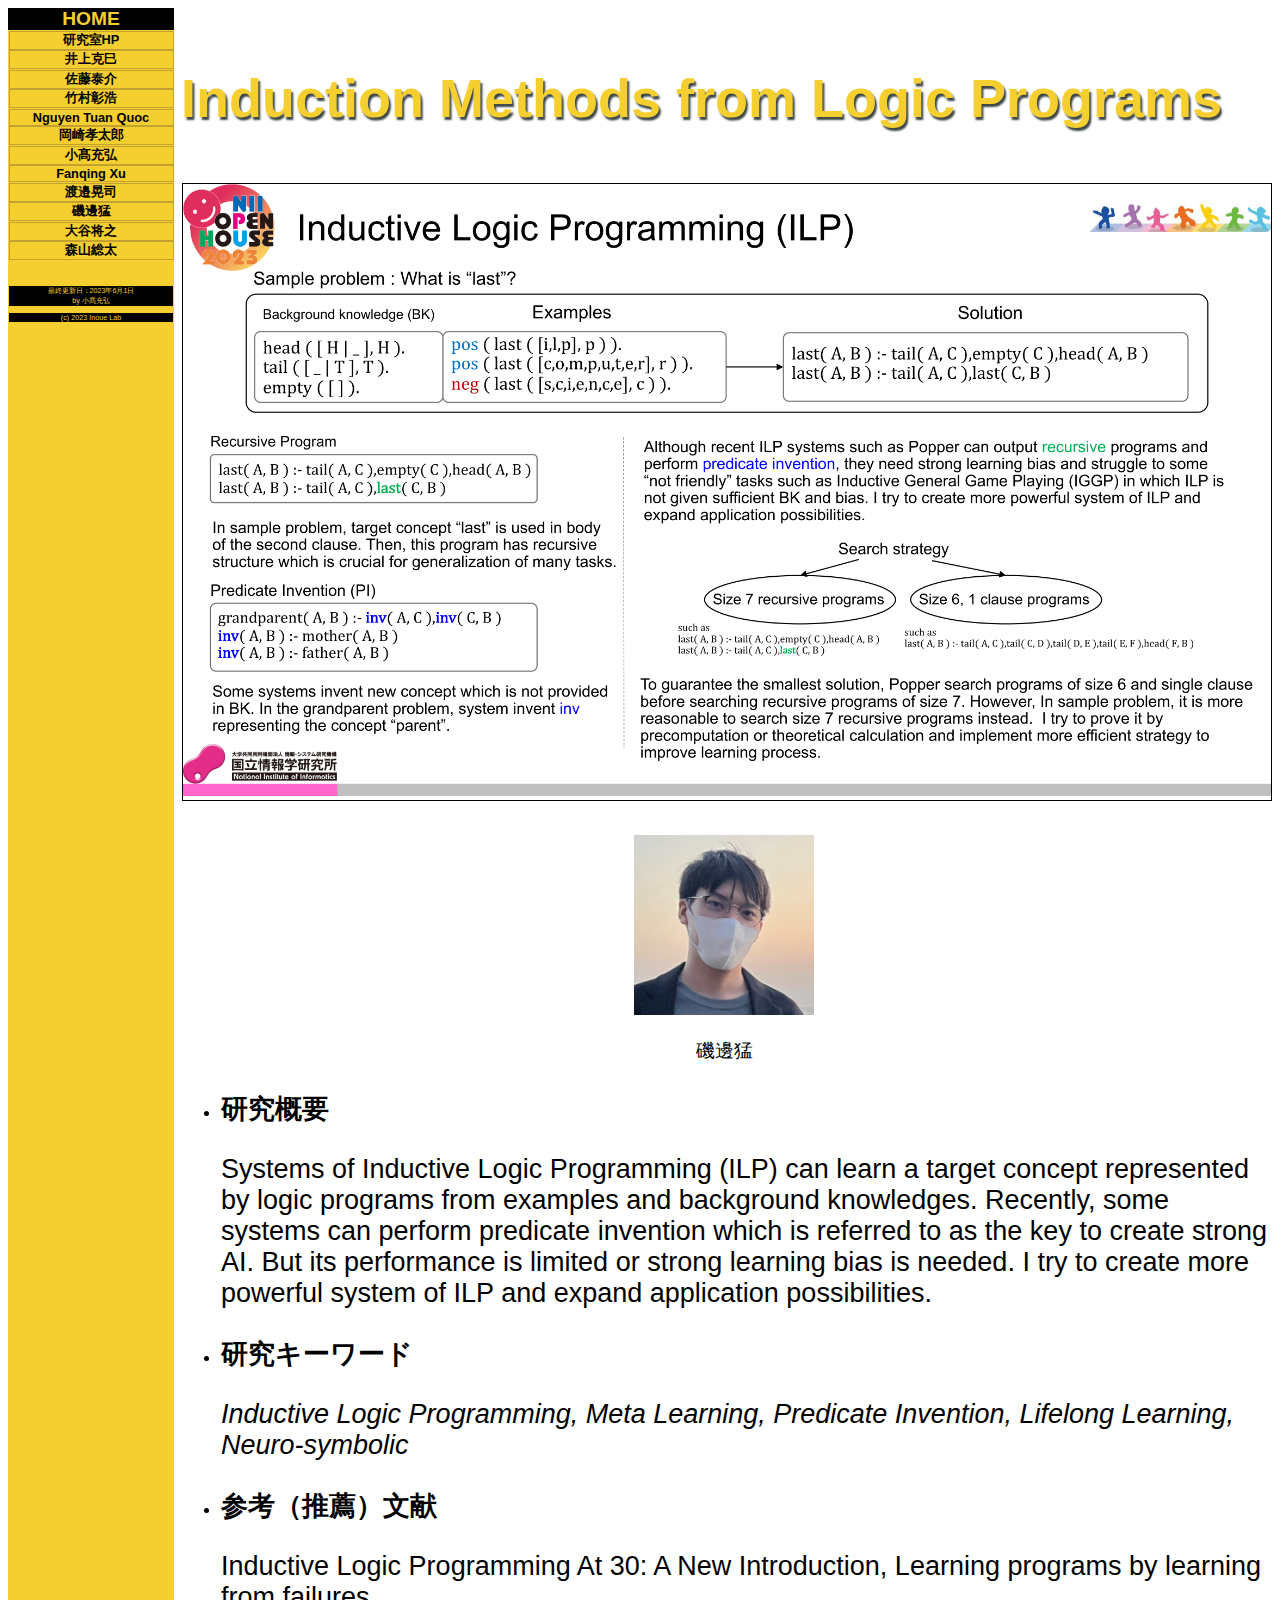
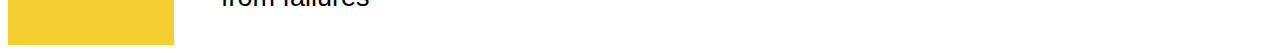
<file: 08_Isobe.html>
<!DOCTYPE html>
<html lang="ja">

<head>
    <meta charset="UTF-8">
    <meta http-equiv="X-UA-Compatible" content="IE=edge" charset="UTF-8">
    <meta name="viewport" content="width=device-width, initial-scale=1.0" charset="UTF-8">
    <title>磯邊猛</title>
    <link rel="stylesheet" type="text/css" href="css/a.css">
    <link rel="stylesheet" type="text/css" href="css/c.css">
    <link rel="stylesheet" type="text/css" href="css/fontsize.css">
    <link rel="stylesheet" type="text/css" href="css/imagesize.css">
    <script src="https://ajax.googleapis.com/ajax/libs/jquery/2.2.4/jquery.min.js"></script>
  	<script src="./js/include.js"></script>
  	<script src="./js/langSet.js"></script>
</head>

<body>
    <div class="ArtContent">
      <main>
    	<div class="ArtUnifiedContent">
    		<p class="txtdeco" style="text-align:left;"><b>Induction Methods from Logic Programs</b></p>
    		<div class="researchfigures"><img src="/img/NII_Openhouse_Isobe2.png" oncontextmenu="return false;"></img></div>
    		<br>
      		<figure><img src="/img/IMG_1156.jpg" oncontextmenu="return false;" style="width: 20vh;"><figcaption><p class="txt3">磯邊猛</p></figcaption></figure>
      		<ul>
      		<li><p class="txt1"><b>研究概要</b></p>
      		<p class="txt1">Systems of Inductive Logic Programming (ILP) can learn a target concept represented by logic programs from examples and background knowledges. Recently, some systems can perform predicate invention which is referred to as the key to create strong AI. But its performance is limited or strong learning bias is needed. I try to create more powerful system of ILP and expand application possibilities.</p></li>
      		<li><p class="txt1"><b>研究キーワード</b></p>
      		<i><p class="txt1">Inductive Logic Programming, Meta Learning, Predicate Invention, Lifelong Learning, Neuro-symbolic</i></p></li>
			<li><p class="txt1"><b>参考（推薦）文献</b></p>
			<p class="txt1">Inductive Logic Programming At 30: A New Introduction, Learning programs by learning from failures</p></li>
    		</ul>
    	</div>
      </main>
    </div>
</body>
</html>
</file>
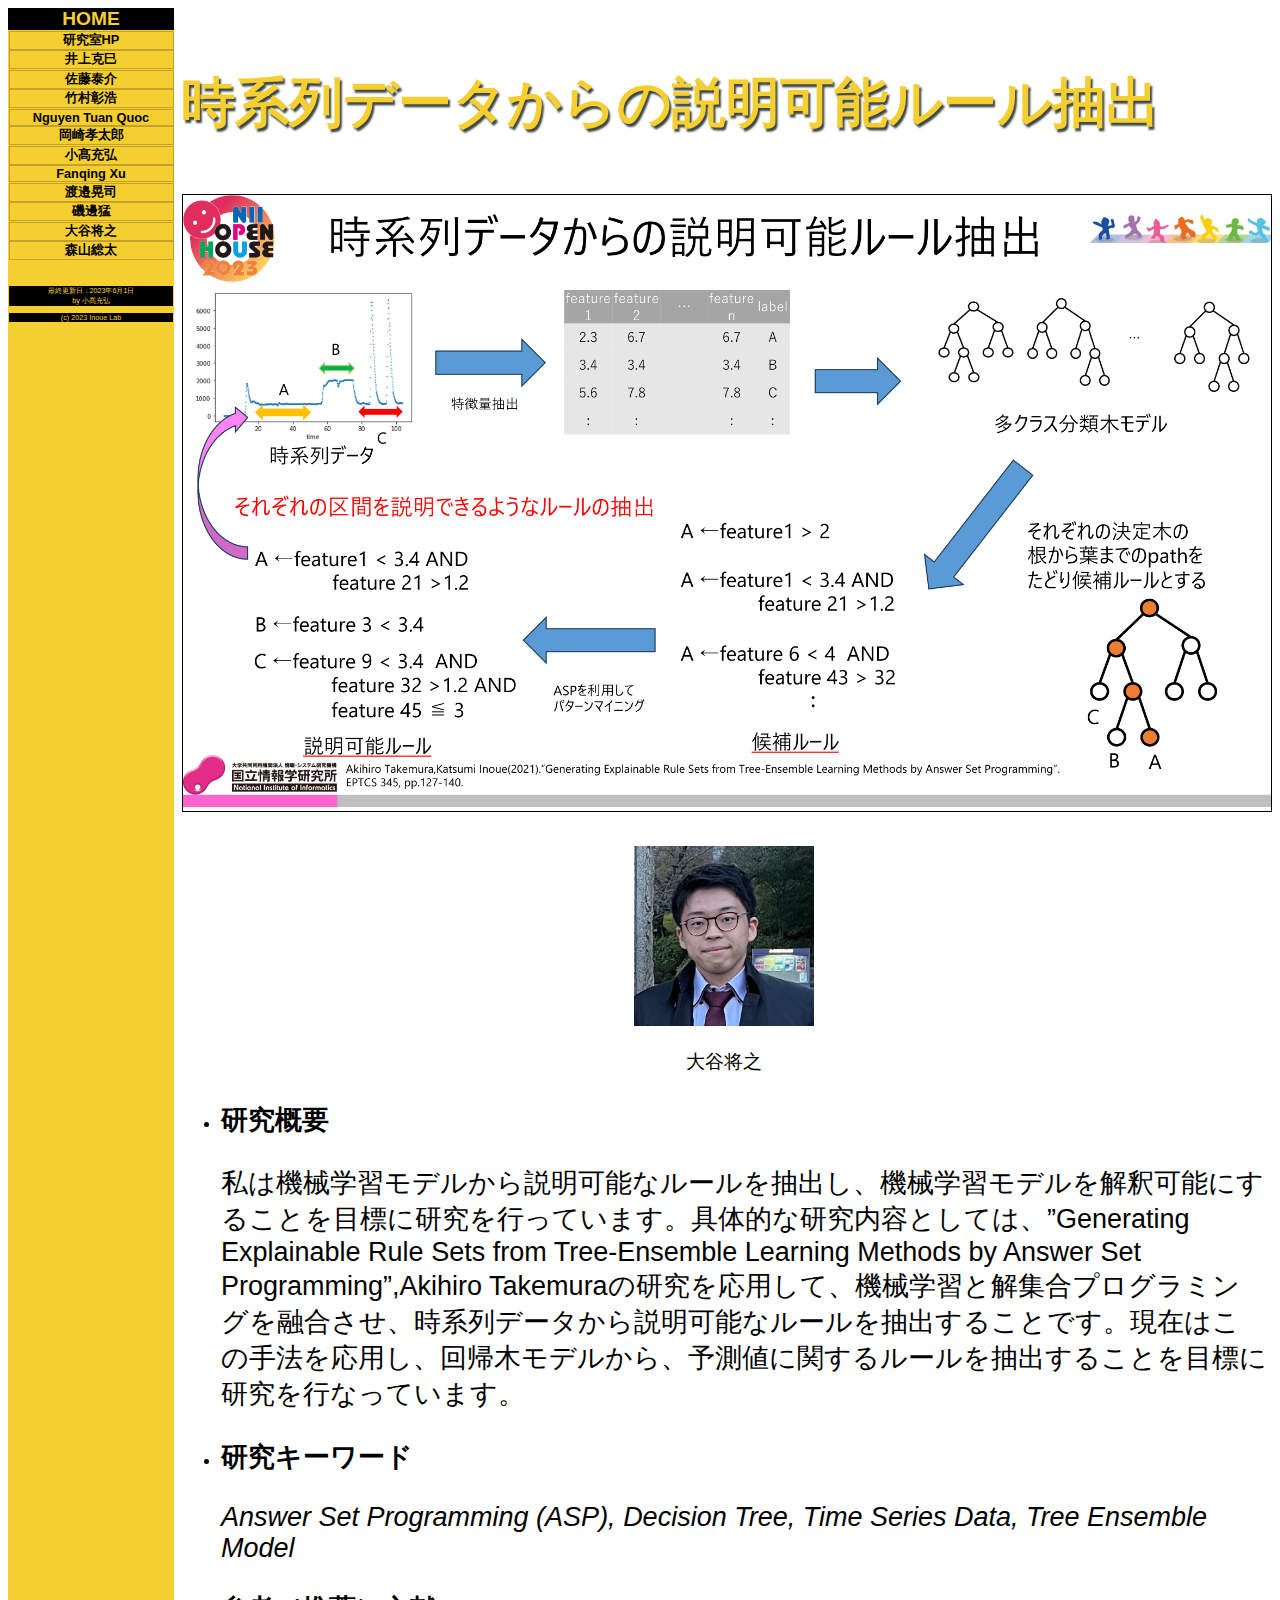
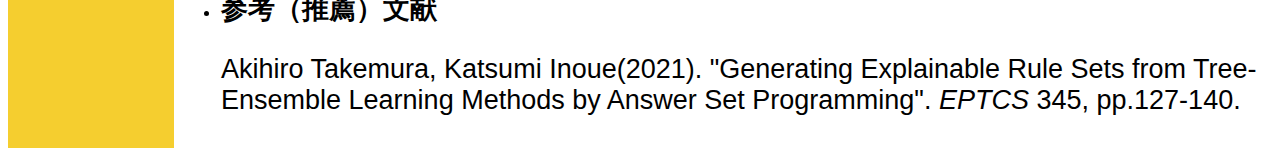
<file: 09_Otani.html>
<!DOCTYPE html>
<html lang="ja">

<head>
    <meta charset="UTF-8">
    <meta http-equiv="X-UA-Compatible" content="IE=edge" charset="UTF-8">
    <meta name="viewport" content="width=device-width, initial-scale=1.0" charset="UTF-8">
    <title>大谷将之</title>
    <link rel="stylesheet" type="text/css" href="css/a.css">
    <link rel="stylesheet" type="text/css" href="css/c.css">
    <link rel="stylesheet" type="text/css" href="css/fontsize.css">
    <link rel="stylesheet" type="text/css" href="css/imagesize.css">
    <script src="https://ajax.googleapis.com/ajax/libs/jquery/2.2.4/jquery.min.js"></script>
  	<script src="./js/include.js"></script>
  	<script src="./js/langSet.js"></script>
</head>

<body>
    <div class="ArtContent">
      <main>
    	<div class="ArtUnifiedContent">
    		<p class="txtdeco" style="text-align:left;"><b>時系列データからの説明可能ルール抽出</b></p>
    		<div class="researchfigures"><img src="./img/openhouse_1P_otani2.png" oncontextmenu="return false;"></img></div>
    		<br>
      		<figure><img src="./img/otani.jpg" oncontextmenu="return false;" style="width: 20vh;"><figcaption><p class="txt3">大谷将之</p></figcaption></figure>
      		<ul>
      		<li><p class="txt1"><b>研究概要</b></p>
      		<p class="txt1">私は機械学習モデルから説明可能なルールを抽出し、機械学習モデルを解釈可能にすることを目標に研究を行っています。具体的な研究内容としては、”Generating Explainable Rule Sets from Tree-Ensemble Learning Methods by Answer Set Programming”,Akihiro Takemuraの研究を応用して、機械学習と解集合プログラミングを融合させ、時系列データから説明可能なルールを抽出することです。現在はこの手法を応用し、回帰木モデルから、予測値に関するルールを抽出することを目標に研究を行なっています。</p></li>
      		<li><p class="txt1"><b>研究キーワード</b></p>
      		<i><p class="txt1">Answer Set Programming (ASP), Decision Tree, Time Series Data, Tree Ensemble Model</i></p></li>
			<li><p class="txt1"><b>参考（推薦）文献</b></p>
			<p class="txt1">Akihiro Takemura, Katsumi Inoue(2021). "Generating Explainable Rule Sets from Tree-Ensemble Learning Methods by Answer Set Programming". <i>EPTCS</i> 345, pp.127-140.</p></li>
    		</ul>
    	</div>
      </main>
    </div>
</body>
</html>
</file>
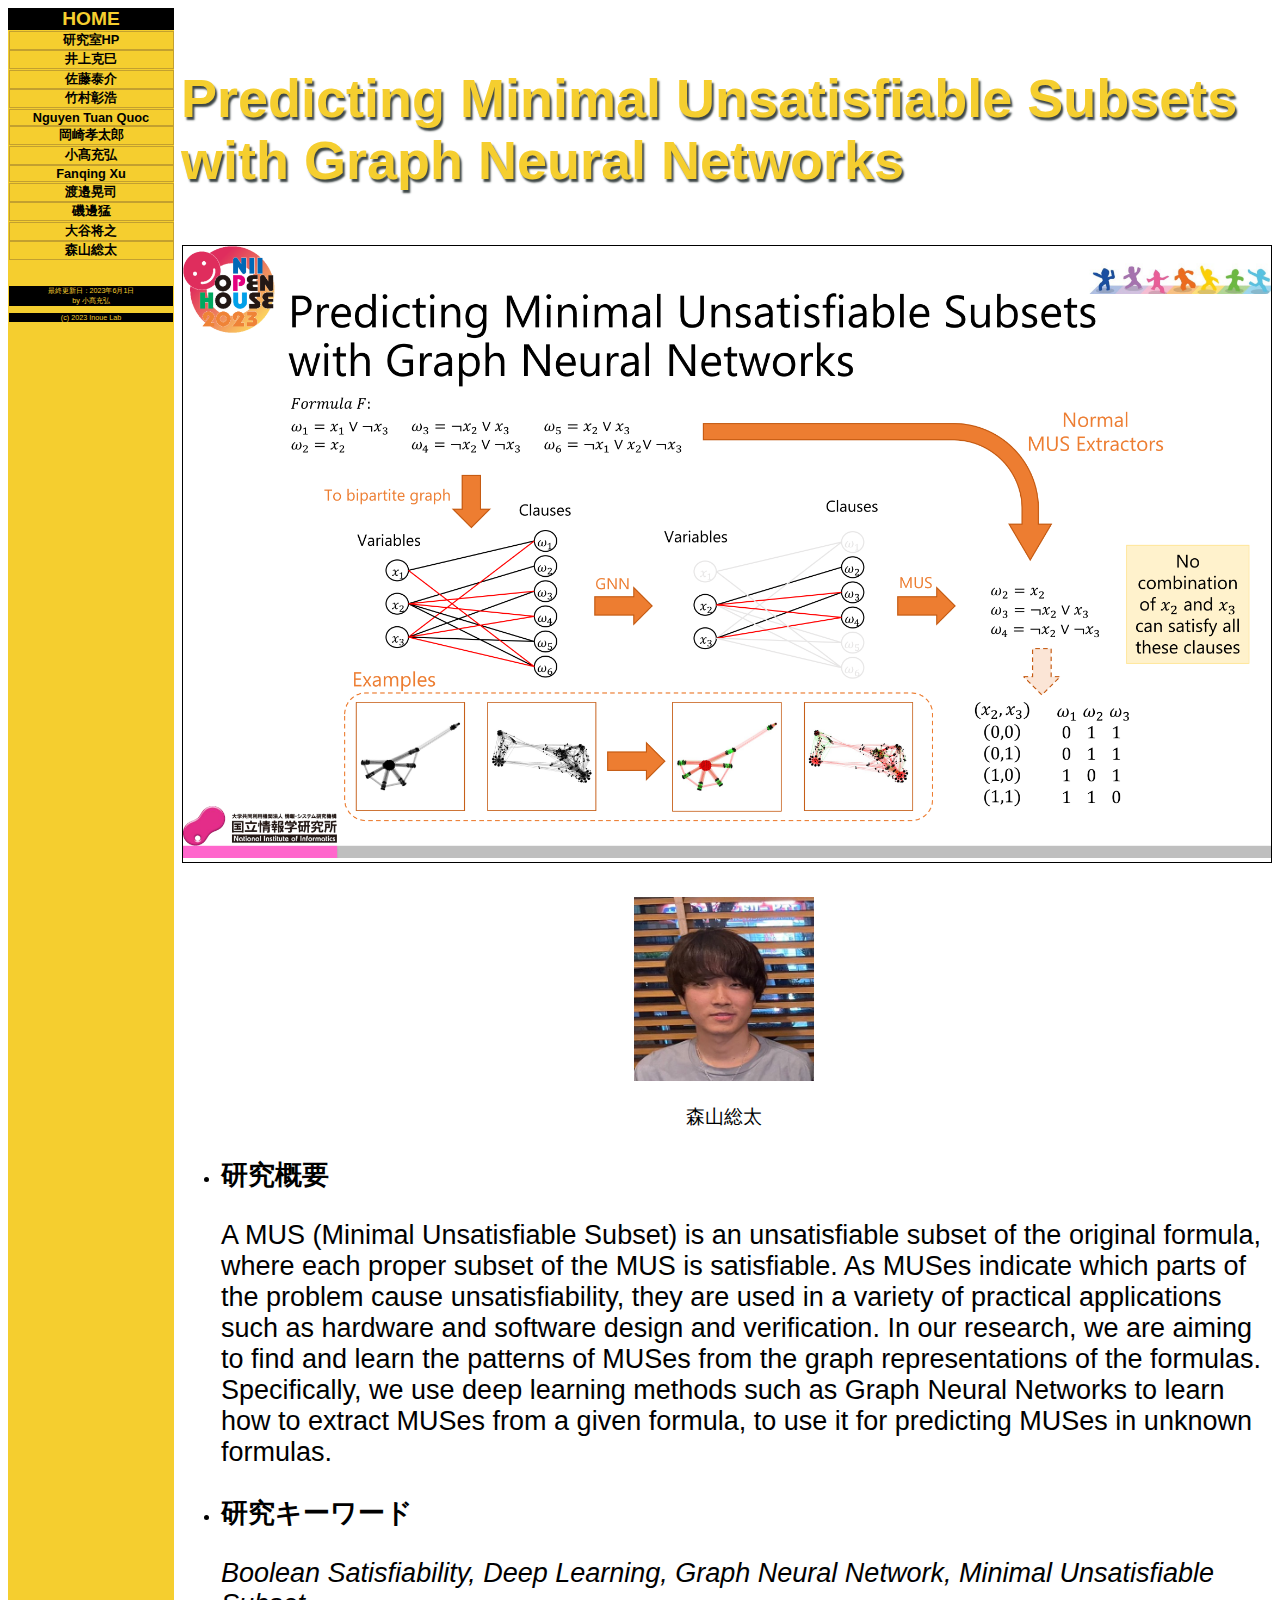
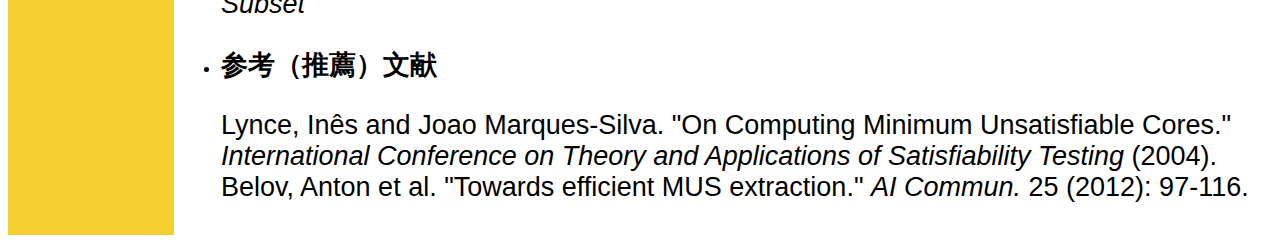
<file: 10_Moriyama.html>
<!DOCTYPE html>
<html lang="ja">

<head>
    <meta charset="UTF-8">
    <meta http-equiv="X-UA-Compatible" content="IE=edge" charset="UTF-8">
    <meta name="viewport" content="width=device-width, initial-scale=1.0" charset="UTF-8">
    <title>森山総太</title>
    <link rel="stylesheet" type="text/css" href="css/a.css">
    <link rel="stylesheet" type="text/css" href="css/c.css">
    <link rel="stylesheet" type="text/css" href="css/fontsize.css">
    <link rel="stylesheet" type="text/css" href="css/imagesize.css">
    <script src="https://ajax.googleapis.com/ajax/libs/jquery/2.2.4/jquery.min.js"></script>
  	<script src="./js/include.js"></script>
  	<script src="./js/langSet.js"></script>
</head>

<body>
    <div class="ArtContent">
      <main>
    	<div class="ArtUnifiedContent">
    		<p class="txtdeco" style="text-align:left;"><b>Predicting Minimal Unsatisfiable Subsets with Graph Neural Networks</b></p>
    		<div class="researchfigures"><img src="/img/OpenHouse_Moriyama2.png" oncontextmenu="return false;"></img></div>
    		<br>
      		<figure><img src="/img/moriyama.JPG" oncontextmenu="return false;" style="width: 20vh;"><figcaption><p class="txt3">森山総太</p></figcaption></figure>
      		<ul>
      		<li><p class="txt1"><b>研究概要</b></p>
      		<p class="txt1">A MUS (Minimal Unsatisfiable Subset) is an unsatisfiable subset of the original formula, where each proper subset of the MUS is satisfiable. As MUSes indicate which parts of the problem cause unsatisfiability, they are used in a variety of practical applications such as hardware and software design and verification. In our research, we are aiming to find and learn the patterns of MUSes from the graph representations of the formulas. Specifically, we use deep learning methods such as Graph Neural Networks to learn how to extract MUSes from a given formula, to use it for predicting MUSes in unknown formulas.</p></li>
      		<li><p class="txt1"><b>研究キーワード</b></p>
      		<i><p class="txt1">Boolean Satisfiability, Deep Learning, Graph Neural Network, Minimal Unsatisfiable Subset</i></p></li>
			<li><p class="txt1"><b>参考（推薦）文献</b></p>
			<p class="txt1">Lynce, Inês and Joao Marques-Silva. "On Computing Minimum Unsatisfiable Cores." <i>International Conference on Theory and Applications of Satisfiability Testing</i> (2004).<br>
			Belov, Anton et al. "Towards efficient MUS extraction." <i>AI Commun.</i> 25 (2012): 97-116.</p></li>
    		</ul>
    	</div>
      </main>
    </div>
</body>
</html>
</file>
<file: css/a.css>
html{
  font-size: 1.75vh;
}
img{
  width: 100%;
}
table {
    border-collapse: collapse;
    width: 100%;
    padding: 0px;
    border-spacing: 0px;
    border-collapse: collapse;
    border: 0px;
}
p {
  background-color: black;
  color: black;
  font-family: "�q���M�m�ۃS ProN W3", "Hiragino Maru Gothic ProN W3", "���S�V�b�N", "Yu Gothic", "YuGothic", "���S�V�b�N��", "���C���I", "Meiryo", "Meiryo UI", "Segoe UI", "Arial", sans-serif;
  font-weight: 500;
  margin-left: 1px;
  margin-right: 1px;
}

/* PC�p��css */
@media print, screen and (min-width: 767px) { /*�E�B���h�E����767px�ȏ�̏ꍇ�ɓK�p*/
p {
background-color: #ffffff; /* #00FFFF �F�i�m�F���͂����ON�ɂ���j*/
}
}

/* �^�u���b�g�p��css */
@media screen and (max-width: 767px) { /*�E�B���h�E�����ő�767px�܂ł̏ꍇ�ɓK�p*/
p {
background-color: #ffffff; /* #FF0000 �ԐF�i�m�F���͂����ON�ɂ���j*/
}
}

/* �X�}�z�p��css */
@media screen and (max-width: 479px) { /*�E�B���h�E�����ő�479px�܂ł̏ꍇ�ɓK�p*/
p {
background-color: #ffffff; /* #00FF00 �ΐF�i�m�F���͂����ON�ɂ���j*/
}
#contents #l_contents {
width: auto;
float: none;
}
#contents #r_contents {
width: auto;
float: none;
}
}

/* �摜��R���e���c�̉������ςɂ��� */
img {
max-width: 100% ;
height: auto;
}
#menu {
max-width: 1000px;
width: 100%;
margin-left: auto;
margin-right: auto;
}
</file>
<file: css/c.css>
body{
    display: flex;
    min-height: 100vh;
}

.NavigationMenu{
    width: 15vw; /*Viewport-percentage Lengths: vw, vh 本来は親要素に対しての幅しか指定できないというルールを破るので注意*/
    text-align: center;
    background-color: #f5ce2f; /* #1e90ff  濃い青 #101841  */
    color: #000000;
}

.NavigationMenu li {
   list-style: none;
}

.Content{
   width: 85vw;
   background-color: #ffffff; /* #90ee90 */
   text-align: center;
   margin-left: 5px;
   margin-right: 5px;
}

.ArtContent{
   width: 85vw;
   text-align: center;
   margin-left: 5px;
   margin-right: 5px;
}

.ImageBox {
	width: 40%;
	height: auto;
	background-color: #000000;
	margin-left: 5px;
	margin-right: 5px;
	margin: 5px 2px 2px 5px;
}


main{
    display: flex;
    min-height: 100vh;
    margin: 5px 0 5px 0;
}
.LeftContent{
	width: 25vw;
    background-color: #ffffff; /* #90ee90 */
    text-align: center;
    margin-right: 1px;
    margin-left: 1px;
}

.LeftContentNarrow{
	width: 10vw;
    background-color: #ffffff;
    text-align: center;
    margin-right: 1px;
    margin-left: 1px;
}

.CenterContent{
	width: 25vw;
    background-color: #ffffff;
    text-align: center;
    margin-right: 1px;
    margin-left: 1px;
}
.RightContent{
	width: 25vw;
    background-color: #ffffff;
    text-align: center;
    margin-right: 1px;
    margin-left: 1px;
}

.CenterAndRightContent{
	width: 50vw;
    background-color: #ffffff;
    text-align: center;
    margin-right: 1px;
    margin-left: 1px;
}

.CenterAndRightContentWide{
	width: 65vw;
    background-color: #ffffff;
    text-align: center;
    margin-right: 1px;
    margin-left: 1px;
}

.UnifiedContent{
	width: 85vw;
    background-color: #ffffff;
    text-align: center;
    margin-right: 1px;
    margin-left: 1px;
}

.ArtUnifiedContent{
	width: 85vw;
    text-align: center;
    margin-right: 1px;
    margin-left: 1px;
}

.TableWidth{
  width: auto;
}
.figure{
	text-align:center;
}
.figcaption{
	font:2vh;
}
</file>
<file: css/fontsize.css>
.txt1{
  font-size: 3vh;
  text-align:left;
}
.txt2{ /* "Current Position" etc.*/
  font-size: 6vh; /* 144da0 */
}
.txt3{
  font-size: 1.5vw;
  text-align:center;
}
.txt4{
  font-size: 6vmax;
}
.txt5{ /* table's head color */
  font-size: 1vh;
  color: #70acce;
}
.txt6{
  font-size: 1.5vh;
}
.txt7{
  color: #f5ce2f; /*  */
  background-color: #000000; /*  */
  font-size: 0.8vh;
}
.txt_navi{
  color: #000000;
  background-color: #f5ce2f; /* ‰©F#ffe200 */
  font-size: 1vw;
  font-weight: 700;
  margin: 0.5px;
  border: thin solid #c3a02f;
}

.txtTitle{
  background-color: #000000;
  color: #f5ce2f; /*  */
  text-align: center;
  font-size: 1.5vw;
  margin: 0px;
}

a:link {
 color: #70acce;
 text-decoration: underline;
}

a:visited {
 color: #70acce;
 text-decoration: underline;
}

a:hover {}

a:active {
 color: #f7dd16;
 text-decoration: underline;
}

.txtdeco{
	font-size:6vh;
	color: #f5ce2f;
	width:100%;
	text-shadow: 2px 3px 2px rgb(61 70 70);
}
</file>
<file: css/imagesize.css>
.img10 {
  width: 10%;
  margin-left: 5px;
  margin-right: 5px;
}

.img20 {
  width: 20%;
  margin-left: 5px;
  margin-right: 5px;
}

.img30 {
  width: 30%;
  margin-left: 5px;
  margin-right: 5px;
}

.img40 {
  width: 40%;
  margin-left: 5px;
  margin-right: 5px;
}

.flags {
  width: 20px;
  margin-left: 5px;
  margin-right: 5px;
}

.portrait {
  width: 20vw;
  margin-left: 5px;
  margin-right: 5px;
  text-align: left;
}

.researchfigures {
  width: 85vw;
  margin-left: 2px;
  margin-right: 2px;
  text-align: left;
  border: 1px #000000 solid;
}

.researchfigures2 {
  width: 85vw;
  margin-left: 2px;
  margin-right: 2px;
  text-align: left;
  border: 0px;
}

.artfigs {
  width: 20vh;
  margin-left: 2px;
  margin-right: 2px;
  text-align: left;
}

button{
  position: relative;
  background: transparent;
  height: 40px;
  width: 50px;
  outline: none;
  cursor: pointer;
  border: 0px;
}
</file>
